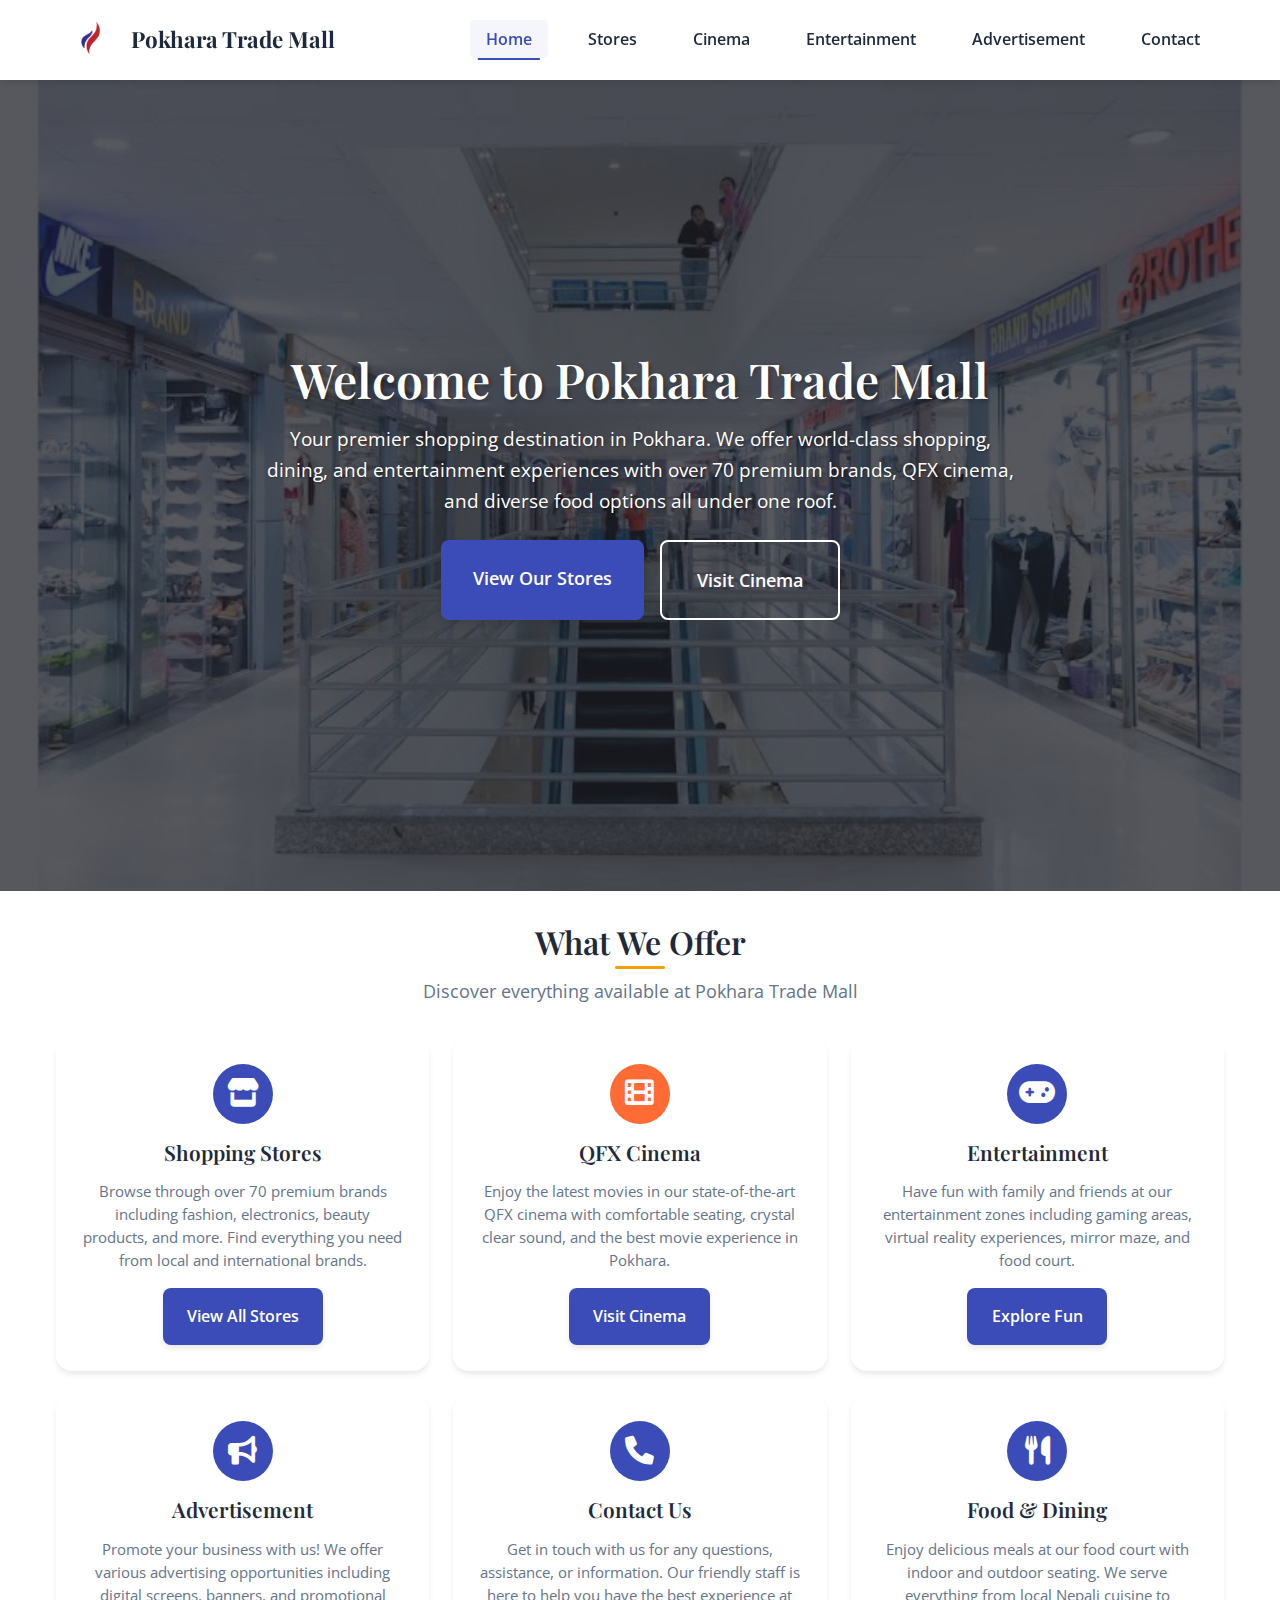
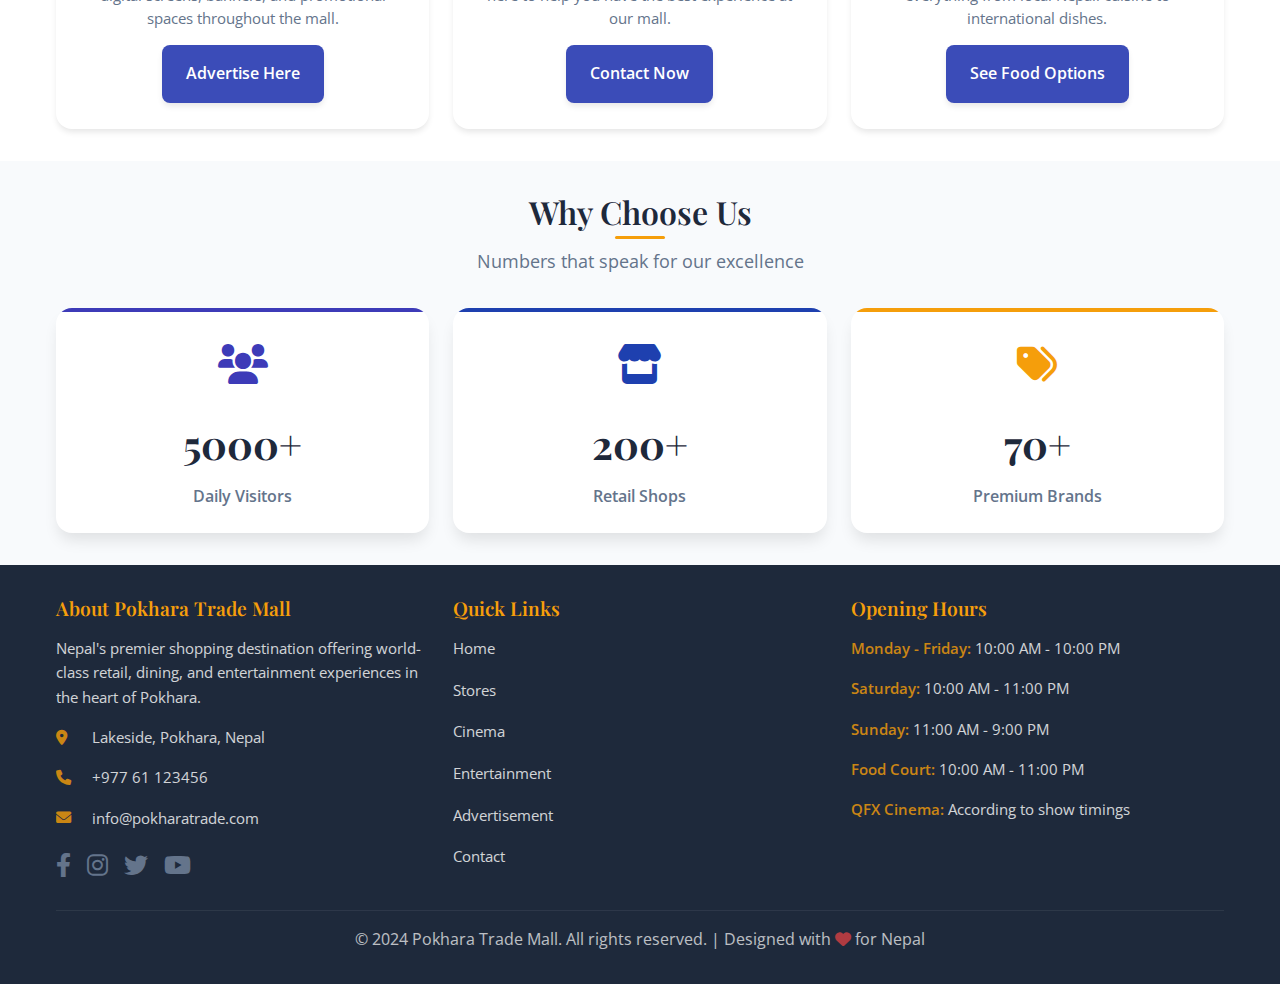
<file: index.html>
<!DOCTYPE html>
<html lang="en">
<head>
    <meta charset="UTF-8">
    <meta name="viewport" content="width=device-width, initial-scale=1.0">
    <title>Pokhara Trade Mall - Premier Shopping Destination</title>
    <link rel="stylesheet" href="styles.css">
    <link href="https://fonts.googleapis.com/css2?family=Playfair+Display:wght@400;600;700&family=Open+Sans:wght@300;400;600;700&display=swap" rel="stylesheet">
    <link rel="stylesheet" href="https://cdnjs.cloudflare.com/ajax/libs/font-awesome/6.0.0-beta3/css/all.min.css">
</head>
<body>

    <nav class="navbar" id="navbar">
        <div class="nav-container">
            <a href="index.html" class="nav-logo">
                <img src="logo.jpg" alt="Pokhara Trade Mall Logo" class="logo-img">
                <span class="company-name">Pokhara Trade Mall</span>
            </a>
            <ul class="nav-links" id="navLinks">
                <li><a href="index.html" class="nav-link active">Home</a></li>
                <li><a href="stores.html" class="nav-link ">Stores</a></li>
                <li><a href="cinema.html" class="nav-link ">Cinema</a></li>
                <li><a href="entertainment.html" class="nav-link">Entertainment</a></li>
                <li><a href="advertisement.html" class="nav-link ">Advertisement</a></li>
                <li><a href="contact.html" class="nav-link ">Contact</a></li>
            </ul>
            <input type="checkbox" id="hamburger-toggle" class="hamburger-toggle">
            <label for="hamburger-toggle" class="hamburger">
                <span></span>
                <span></span>
                <span></span>
            </label>
            <ul class="nav-links" id="navMinks">
                <li><a href="index.html" class="nav-link active">Home</a></li>
                <li><a href="stores.html" class="nav-link">Stores</a></li>
                <li><a href="cinema.html" class="nav-link">Cinema</a></li>
                <li><a href="entertainment.html" class="nav-link">Entertainment</a></li>
                <li><a href="advertisement.html" class="nav-link">Advertisement</a></li>
                <li><a href="contact.html" class="nav-link">Contact</a></li>
                
            </ul>
    </nav>

       
    <main>
        
        <section class="hero-section">
            <div class="hero-bg">
                <img src="layout.jpg" alt="Mall Overview" class="hero-image">
            </div>
            <div class="hero-overlay">
                <div class="hero-content animate-fade-in">
                    <h1 class="hero-title">Welcome to Pokhara Trade Mall</h1>
                    <p class="hero-description">
                        Your premier shopping destination in Pokhara. We offer world-class shopping, dining, 
                        and entertainment experiences with over 70 premium brands, QFX cinema, and diverse 
                        food options all under one roof.
                    </p>
                    <div class="hero-buttons">
                        <a href="stores.html"class="btn btn-primary large-btn">View Our Stores</a>
                        <a href="cinema.html" class="btn btn-secondary large-btn">Visit Cinema</a>
                    </div>
                </div>
            </div>
        </section>

        <section class="nav-info-section">
            <div class="container">
                <div class="section-header">
                    <h2>What We Offer</h2>
                    <p>Discover everything available at Pokhara Trade Mall</p>
                </div>
                
                <div class="nav-info-grid">
                    <div class="nav-info-card">
                        <div class="nav-info-icon">
                            <i class="fas fa-store"></i>
                        </div>
                        <h3>Shopping Stores</h3>
                        <p>Browse through over 70 premium brands including fashion, electronics, beauty products, and more. Find everything you need from local and international brands.</p>
                        <a href="stores.html" class="btn btn-primary">View All Stores</a>
                    </div>

                    <div class="nav-info-card">
                        <div class="nav-info-icon qfx-icon">
                            <i class="fas fa-film"></i>
                        </div>
                        <h3>QFX Cinema</h3>
                        <p>Enjoy the latest movies in our state-of-the-art QFX cinema with comfortable seating, crystal clear sound, and the best movie experience in Pokhara.</p>
                        <a href="cinema.html" class="btn btn-primary">Visit Cinema</a>
                    </div>

                    <div class="nav-info-card">
                        <div class="nav-info-icon">
                            <i class="fas fa-gamepad"></i>
                        </div>
                        <h3>Entertainment</h3>
                        <p>Have fun with family and friends at our entertainment zones including gaming areas, virtual reality experiences, mirror maze, and food court.</p>
                        <a href="entertainment.html" class="btn btn-primary">Explore Fun</a>
                    </div>

                    <div class="nav-info-card">
                        <div class="nav-info-icon">
                            <i class="fas fa-bullhorn"></i>
                        </div>
                        <h3>Advertisement</h3>
                        <p>Promote your business with us! We offer various advertising opportunities including digital screens, banners, and promotional spaces throughout the mall.</p>
                        <a href="advertisement.html" class="btn btn-primary">Advertise Here</a>
                    </div>

                    <div class="nav-info-card">
                        <div class="nav-info-icon">
                            <i class="fas fa-phone"></i>
                        </div>
                        <h3>Contact Us</h3>
                        <p>Get in touch with us for any questions, assistance, or information. Our friendly staff is here to help you have the best experience at our mall.</p>
                        <a href="contact.html" class="btn btn-primary">Contact Now</a>
                    </div>

                    <div class="nav-info-card">
                        <div class="nav-info-icon">
                            <i class="fas fa-utensils"></i>
                        </div>
                        <h3>Food & Dining</h3>
                        <p>Enjoy delicious meals at our food court with indoor and outdoor seating. We serve everything from local Nepali cuisine to international dishes.</p>
                        <a href="entertainment.html" class="btn btn-primary">See Food Options</a>
                    </div>
                </div>
            </div>
        </section>

        <section class="stats-section">
            <div class="container">
                <div class="section-header">
                    <h2>Why Choose Us</h2>
                    <p>Numbers that speak for our excellence</p>
                </div>

                <div class="stats-container">
                    <div class="stat-box blue">
                        <div class="stat-icon"><i class="fas fa-users"></i></div>
                        <div class="stat-number">5000+</div>
                        <div class="stat-label">Daily Visitors</div>
                    </div>
                    <div class="stat-box darkblue">
                        <div class="stat-icon"><i class="fas fa-store"></i></div>
                        <div class="stat-number">200+</div>
                        <div class="stat-label">Retail Shops</div>
                    </div>
                    <div class="stat-box orange">
                        <div class="stat-icon"><i class="fas fa-tags"></i></div>
                        <div class="stat-number">70+</div>
                        <div class="stat-label">Premium Brands</div>
                    </div>
                </div>
            </div>
        </section>
    </main>

    <!-- Footer -->
    <footer class="footer">
        <div class="container">
            <div class="footer-content">
                <div class="footer-section about">
                    <h4>About Pokhara Trade Mall</h4>
                    <p>Nepal's premier shopping destination offering world-class retail, dining, and entertainment experiences in the heart of Pokhara.</p>
                    <div class="contact-info">
                        <p><i class="fas fa-map-marker-alt"></i> Lakeside, Pokhara, Nepal</p>
                        <p><i class="fas fa-phone"></i> +977 61 123456</p>
                        <p><i class="fas fa-envelope"></i> info@pokharatrade.com</p>
                    </div>
                    <div class="social-icons">
                        <a href="#"><i class="fab fa-facebook-f"></i></a>
                        <a href="#"><i class="fab fa-instagram"></i></a>
                        <a href="#"><i class="fab fa-twitter"></i></a>
                        <a href="#"><i class="fab fa-youtube"></i></a>
                    </div>
                </div>
                
                <div class="footer-section links">
                    <h4>Quick Links</h4>
                    <ul>
                        <li><a href="index.html">Home</a></li>
                        <li><a href="stores.html">Stores</a></li>
                        <li><a href="cinema.html">Cinema</a></li>
                        <li><a href="entertainment.html">Entertainment</a></li>
                        <li><a href="advertisement.html">Advertisement</a></li>
                        <li><a href="contact.html">Contact</a></li>
                    </ul>
                </div>
                
                <div class="footer-section hours">
                    <h4>Opening Hours</h4>
                    <ul class="hours-list">
                        <li><span>Monday - Friday:</span> 10:00 AM - 10:00 PM</li>
                        <li><span>Saturday:</span> 10:00 AM - 11:00 PM</li>
                        <li><span>Sunday:</span> 11:00 AM - 9:00 PM</li>
                        <li><span>Food Court:</span> 10:00 AM - 11:00 PM</li>
                        <li><span>QFX Cinema:</span> According to show timings</li>
                    </ul>
                </div>
            </div>
            
            <div class="footer-bottom">
                <p>&copy; 2024 Pokhara Trade Mall. All rights reserved. | Designed with <i class="fas fa-heart"></i> for Nepal</p>
            </div>
        </div>
    </footer>
</body>
</html>
</file>
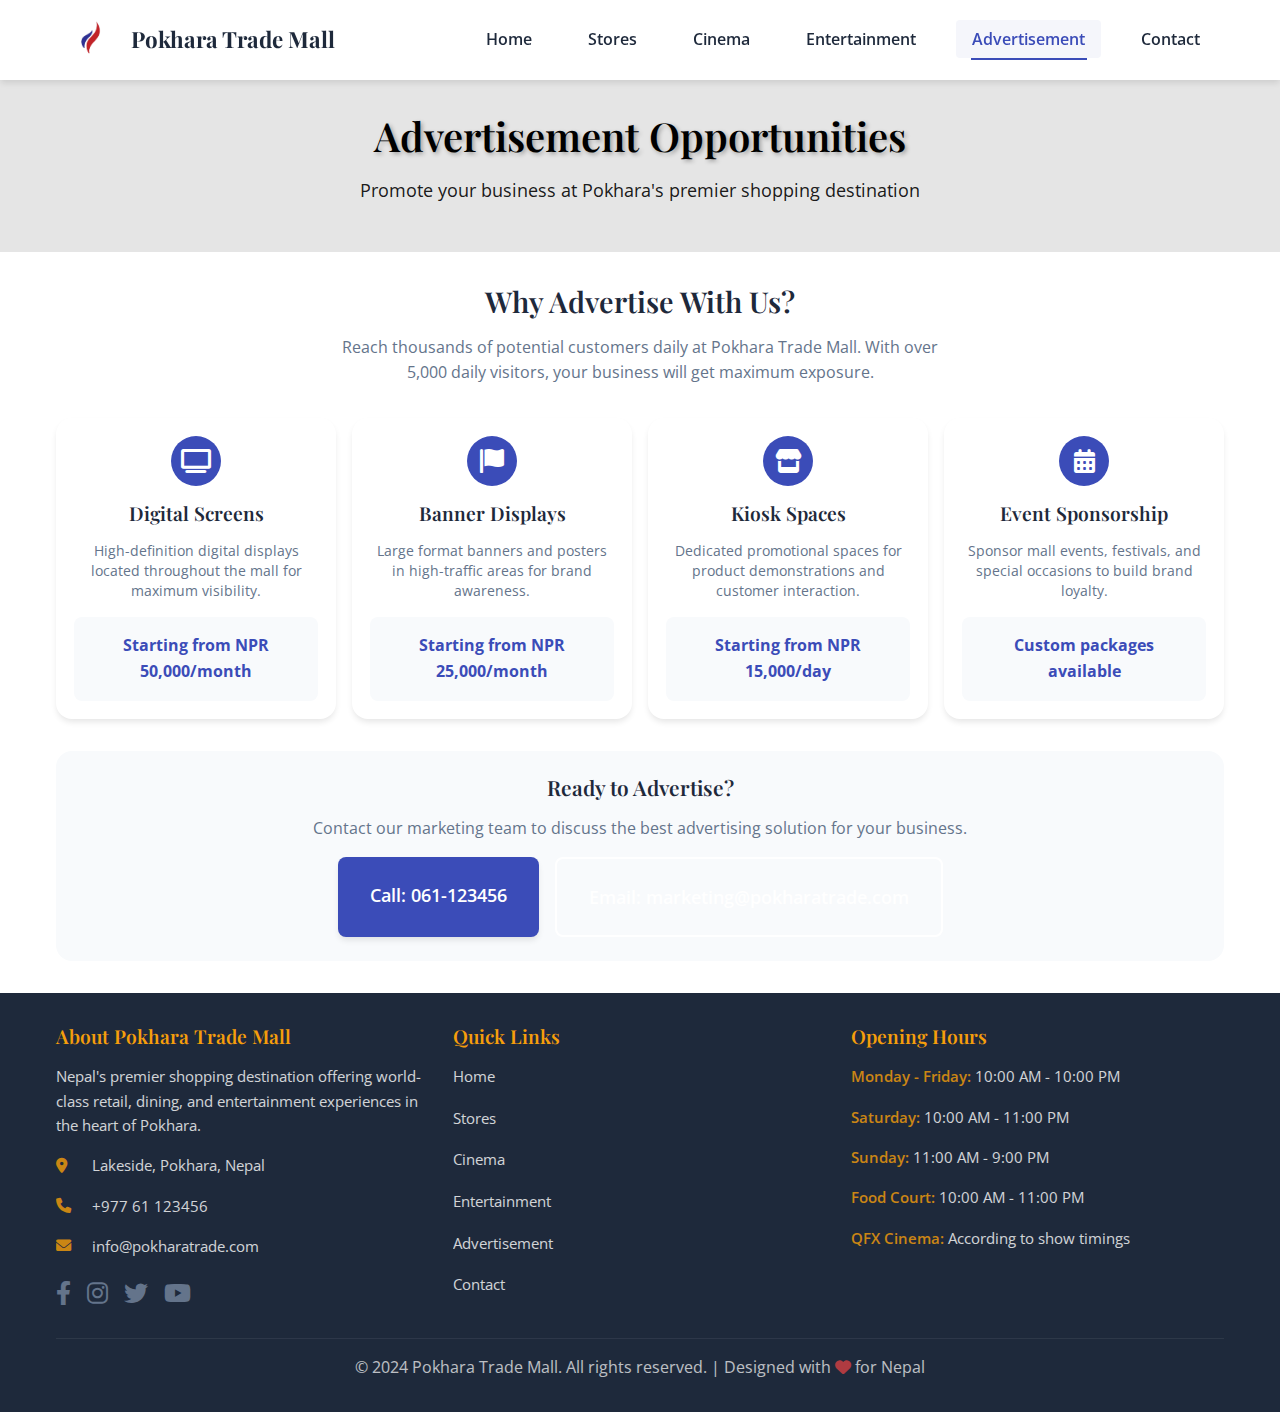
<file: advertisement.html>
<!DOCTYPE html>
<html lang="en">
<head>
    <meta charset="UTF-8">
    <meta name="viewport" content="width=device-width, initial-scale=1.0">
    <title>Advertisement - Pokhara Trade Mall</title>
    <link rel="stylesheet" href="styles.css">
    <link href="https://fonts.googleapis.com/css2?family=Playfair+Display:wght@400;600;700&family=Open+Sans:wght@300;400;600;700&display=swap" rel="stylesheet">
    <link rel="stylesheet" href="https://cdnjs.cloudflare.com/ajax/libs/font-awesome/6.0.0-beta3/css/all.min.css">
</head>
<body>
    <nav class="navbar" id="navbar">
        <div class="nav-container">
            <a href="index.html" class="nav-logo">
                <img src="logo.jpg" alt="Pokhara Trade Mall Logo" class="logo-img">
                <span class="company-name">Pokhara Trade Mall</span>
            </a>
            <ul class="nav-links" id="navLinks">
                <li><a href="index.html" class="nav-link ">Home</a></li>
                <li><a href="stores.html" class="nav-link ">Stores</a></li>
                <li><a href="cinema.html" class="nav-link">Cinema</a></li>
                <li><a href="entertainment.html" class="nav-link">Entertainment</a></li>
                <li><a href="advertisement.html" class="nav-link active">Advertisement</a></li>
                <li><a href="contact.html" class="nav-link">Contact</a></li>
            </ul>
            <input type="checkbox" id="hamburger-toggle" class="hamburger-toggle">
            <label for="hamburger-toggle" class="hamburger">
                <span></span>
                <span></span>
                <span></span>
            </label>
            <ul class="nav-links" id="navMinks">
                <li><a href="index.html" class="nav-link">Home</a></li>
                <li><a href="stores.html" class="nav-link ">Stores</a></li>
                <li><a href="cinema.html" class="nav-link ">Cinema</a></li>
                <li><a href="entertainment.html" class="nav-link">Entertainment</a></li>
                <li><a href="advertisement.html" class="nav-link active">Advertisement</a></li>
                <li><a href="contact.html" class="nav-link">Contact</a></li>
                
            </ul>
    </nav>

    <!-- Main Content -->
    <main>
        <div class="page-header">
            <div class="container">
                <h1>Advertisement Opportunities</h1>
                <p>Promote your business at Pokhara's premier shopping destination</p>
            </div>
        </div>

        <section class="advertisement-section">
            <div class="container">
                <div class="ad-intro">
                    <h2>Why Advertise With Us?</h2>
                    <p>Reach thousands of potential customers daily at Pokhara Trade Mall. With over 5,000 daily visitors, your business will get maximum exposure.</p>
                </div>

                <div class="ad-options-grid">
                    <div class="ad-option">
                        <div class="ad-icon">
                            <i class="fas fa-tv"></i>
                        </div>
                        <h3>Digital Screens</h3>
                        <p>High-definition digital displays located throughout the mall for maximum visibility.</p>
                        <div class="ad-price">Starting from NPR 50,000/month</div>
                    </div>

                    <div class="ad-option">
                        <div class="ad-icon">
                            <i class="fas fa-flag"></i>
                        </div>
                        <h3>Banner Displays</h3>
                        <p>Large format banners and posters in high-traffic areas for brand awareness.</p>
                        <div class="ad-price">Starting from NPR 25,000/month</div>
                    </div>

                    <div class="ad-option">
                        <div class="ad-icon">
                            <i class="fas fa-store"></i>
                        </div>
                        <h3>Kiosk Spaces</h3>
                        <p>Dedicated promotional spaces for product demonstrations and customer interaction.</p>
                        <div class="ad-price">Starting from NPR 15,000/day</div>
                    </div>

                    <div class="ad-option">
                        <div class="ad-icon">
                            <i class="fas fa-calendar-alt"></i>
                        </div>
                        <h3>Event Sponsorship</h3>
                        <p>Sponsor mall events, festivals, and special occasions to build brand loyalty.</p>
                        <div class="ad-price">Custom packages available</div>
                    </div>
                </div>

                <div class="ad-contact">
                    <h3>Ready to Advertise?</h3>
                    <p>Contact our marketing team to discuss the best advertising solution for your business.</p>
                    <div class="ad-contact-buttons">
                        <a href="tel:+97761123456" class="btn btn-primary large-btn">
                            Call: 061-123456
                        </a>
                        <a href="mailto:marketing@pokharatrade.com" class="btn btn-secondary large-btn">
                            Email: marketing@pokharatrade.com
                        </a>
                    </div>
                </div>
            </div>
        </section>
    </main>

    <!-- Footer -->
    <footer class="footer">
        <div class="container">
            <div class="footer-content">
                <div class="footer-section about">
                    <h4>About Pokhara Trade Mall</h4>
                    <p>Nepal's premier shopping destination offering world-class retail, dining, and entertainment experiences in the heart of Pokhara.</p>
                    <div class="contact-info">
                        <p><i class="fas fa-map-marker-alt"></i> Lakeside, Pokhara, Nepal</p>
                        <p><i class="fas fa-phone"></i> +977 61 123456</p>
                        <p><i class="fas fa-envelope"></i> info@pokharatrade.com</p>
                    </div>
                    <div class="social-icons">
                        <a href="#"><i class="fab fa-facebook-f"></i></a>
                        <a href="#"><i class="fab fa-instagram"></i></a>
                        <a href="#"><i class="fab fa-twitter"></i></a>
                        <a href="#"><i class="fab fa-youtube"></i></a>
                    </div>
                </div>
                
                <div class="footer-section links">
                    <h4>Quick Links</h4>
                    <ul>
                        <li><a href="index.html">Home</a></li>
                        <li><a href="stores.html">Stores</a></li>
                        <li><a href="cinema.html">Cinema</a></li>
                        <li><a href="entertainment.html">Entertainment</a></li>
                        <li><a href="advertisement.html">Advertisement</a></li>
                        <li><a href="contact.html">Contact</a></li>
                    </ul>
                </div>
                
                <div class="footer-section hours">
                    <h4>Opening Hours</h4>
                    <ul class="hours-list">
                        <li><span>Monday - Friday:</span> 10:00 AM - 10:00 PM</li>
                        <li><span>Saturday:</span> 10:00 AM - 11:00 PM</li>
                        <li><span>Sunday:</span> 11:00 AM - 9:00 PM</li>
                        <li><span>Food Court:</span> 10:00 AM - 11:00 PM</li>
                        <li><span>QFX Cinema:</span> According to show timings</li>
                    </ul>
                </div>
            </div>
            
            <div class="footer-bottom">
                <p>&copy; 2024 Pokhara Trade Mall. All rights reserved. | Designed with <i class="fas fa-heart"></i> for Nepal</p>
            </div>
        </div>
    </footer>
</body>
</html>
</file>
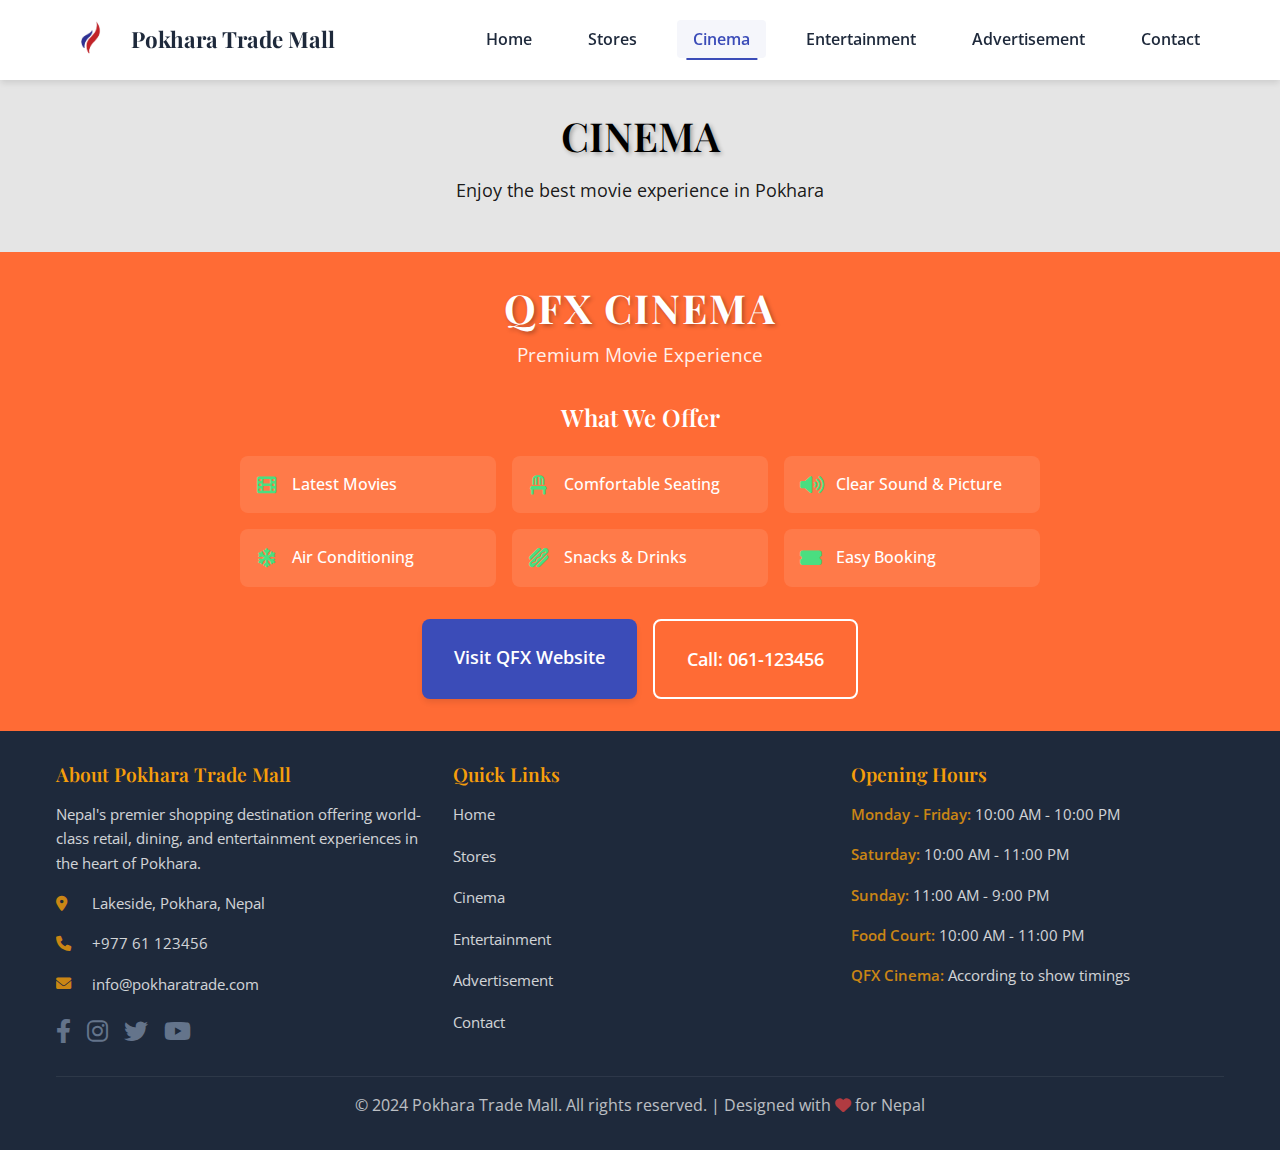
<file: cinema.html>
<!DOCTYPE html>
<html lang="en">
<head>
    <meta charset="UTF-8">
    <meta name="viewport" content="width=device-width, initial-scale=1.0">
    <title>QFX Cinema - Pokhara Trade Mall</title>
    <link rel="stylesheet" href="styles.css">
    <link href="https://fonts.googleapis.com/css2?family=Playfair+Display:wght@400;600;700&family=Open+Sans:wght@300;400;600;700&display=swap" rel="stylesheet">
    <link rel="stylesheet" href="https://cdnjs.cloudflare.com/ajax/libs/font-awesome/6.0.0-beta3/css/all.min.css">
</head>
<body>
    <nav class="navbar" id="navbar">
        <div class="nav-container">
            <a href="index.html" class="nav-logo">
                <img src="logo.jpg" alt="Pokhara Trade Mall Logo" class="logo-img">
                <span class="company-name">Pokhara Trade Mall</span>
            </a>
            <ul class="nav-links" id="navLinks">
                <li><a href="index.html" class="nav-link ">Home</a></li>
                <li><a href="stores.html" class="nav-link ">Stores</a></li>
                <li><a href="cinema.html" class="nav-link active">Cinema</a></li>
                <li><a href="entertainment.html" class="nav-link">Entertainment</a></li>
                <li><a href="advertisement.html" class="nav-link">Advertisement</a></li>
                <li><a href="contact.html" class="nav-link">Contact</a></li>
            </ul>
            <input type="checkbox" id="hamburger-toggle" class="hamburger-toggle">
            <label for="hamburger-toggle" class="hamburger">
                <span></span>
                <span></span>
                <span></span>
            </label>
            <ul class="nav-links" id="navMinks">
                <li><a href="index.html" class="nav-link">Home</a></li>
                <li><a href="stores.html" class="nav-link ">Stores</a></li>
                <li><a href="cinema.html" class="nav-link active">Cinema</a></li>
                <li><a href="entertainment.html" class="nav-link">Entertainment</a></li>
                <li><a href="advertisement.html" class="nav-link">Advertisement</a></li>
                <li><a href="contact.html" class="nav-link">Contact</a></li>
                
            </ul>
    </nav>

    <!-- Main Content -->
    <main>
        <div class="page-header">
            <div class="container">
                <h1>CINEMA</h1>
                <p>Enjoy the best movie experience in Pokhara</p>
            </div>
        </div>

 
        <section class="qfx-section">
            <div class="container">
                <div class="qfx-content">
                    <div class="qfx-logo">
                        <h2 class="qfx-title">QFX CINEMA</h2>
                        <p class="qfx-subtitle">Premium Movie Experience</p>
                    </div>
                    
                    <div class="qfx-compact-info">
                        <div class="qfx-features">
                            <h3>What We Offer</h3>
                            <div class="features-grid">
                                <div class="feature-item">
                                    <i class="fas fa-film"></i>
                                    <span>Latest Movies</span>
                                </div>
                                <div class="feature-item">
                                    <i class="fas fa-chair"></i>
                                    <span>Comfortable Seating</span>
                                </div>
                                <div class="feature-item">
                                    <i class="fas fa-volume-up"></i>
                                    <span>Clear Sound & Picture</span>
                                </div>
                                <div class="feature-item">
                                    <i class="fas fa-snowflake"></i>
                                    <span>Air Conditioning</span>
                                </div>
                                <div class="feature-item">
                                    <i class="fas fa-hotdog	"></i>
                                    <span>Snacks & Drinks</span>
                                </div>
                                <div class="feature-item">
                                    <i class="fas fa-ticket-alt"></i>
                                    <span>Easy Booking</span>
                                </div>
                            </div>
                        </div>
                    </div>

                    <div class="qfx-buttons">
                        <a href="https://www.qfxcinemas.com/" target="_blank" rel="noopener noreferrer" class="btn btn-primary large-btn">
                            Visit QFX Website
                        </a>
                        <a href="tel:+97761123456" class="btn btn-secondary large-btn">
                            Call: 061-123456
                        </a>
                    </div>
                </div>
            </div>
        </section>
    </main>

    <!-- Footer -->
    <footer class="footer">
        <div class="container">
            <div class="footer-content">
                <div class="footer-section about">
                    <h4>About Pokhara Trade Mall</h4>
                    <p>Nepal's premier shopping destination offering world-class retail, dining, and entertainment experiences in the heart of Pokhara.</p>
                    <div class="contact-info">
                        <p><i class="fas fa-map-marker-alt"></i> Lakeside, Pokhara, Nepal</p>
                        <p><i class="fas fa-phone"></i> +977 61 123456</p>
                        <p><i class="fas fa-envelope"></i> info@pokharatrade.com</p>
                    </div>
                    <div class="social-icons">
                        <a href="#"><i class="fab fa-facebook-f"></i></a>
                        <a href="#"><i class="fab fa-instagram"></i></a>
                        <a href="#"><i class="fab fa-twitter"></i></a>
                        <a href="#"><i class="fab fa-youtube"></i></a>
                    </div>
                </div>
                
                <div class="footer-section links">
                    <h4>Quick Links</h4>
                    <ul>
                        <li><a href="index.html">Home</a></li>
                        <li><a href="stores.html">Stores</a></li>
                        <li><a href="cinema.html">Cinema</a></li>
                        <li><a href="entertainment.html">Entertainment</a></li>
                        <li><a href="advertisement.html">Advertisement</a></li>
                        <li><a href="contact.html">Contact</a></li>
                    </ul>
                </div>
                
                <div class="footer-section hours">
                    <h4>Opening Hours</h4>
                    <ul class="hours-list">
                        <li><span>Monday - Friday:</span> 10:00 AM - 10:00 PM</li>
                        <li><span>Saturday:</span> 10:00 AM - 11:00 PM</li>
                        <li><span>Sunday:</span> 11:00 AM - 9:00 PM</li>
                        <li><span>Food Court:</span> 10:00 AM - 11:00 PM</li>
                        <li><span>QFX Cinema:</span> According to show timings</li>
                    </ul>
                </div>
            </div>
            
            <div class="footer-bottom">
                <p>&copy; 2024 Pokhara Trade Mall. All rights reserved. | Designed with <i class="fas fa-heart"></i> for Nepal</p>
            </div>
        </div>
    </footer>
</body>
</html>
</file>
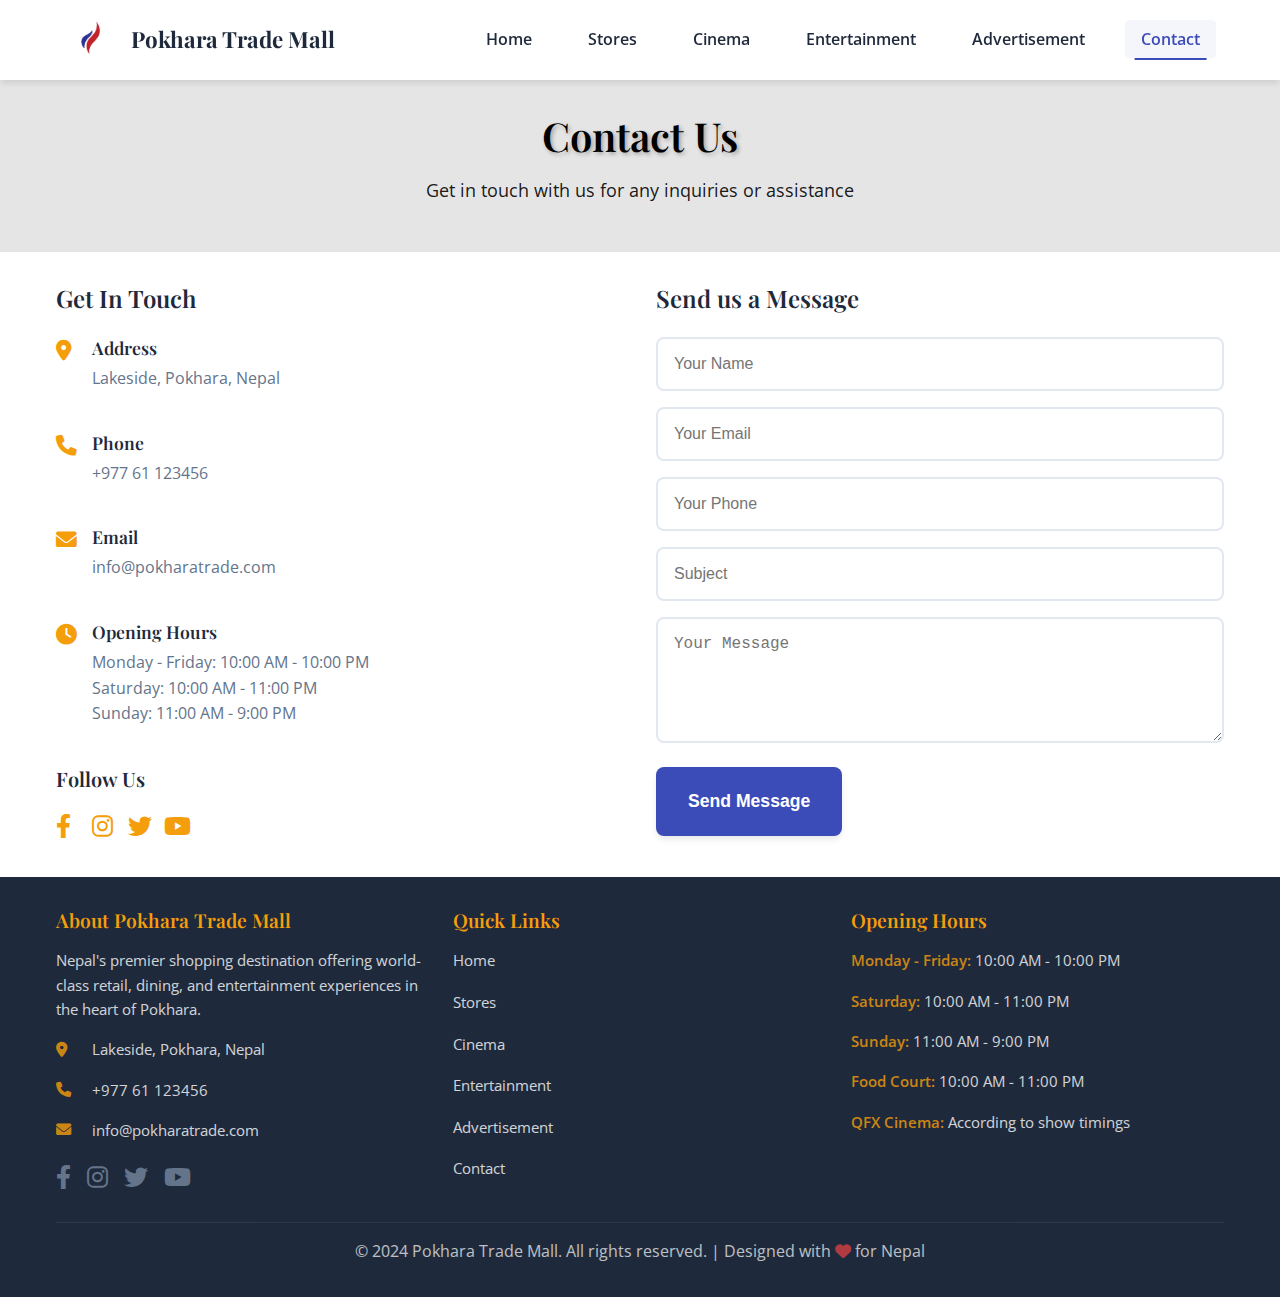
<file: contact.html>
<!DOCTYPE html>
<html lang="en">
<head>
    <meta charset="UTF-8">
    <meta name="viewport" content="width=device-width, initial-scale=1.0">
    <title>Contact Us - Pokhara Trade Mall</title>
    <link rel="stylesheet" href="styles.css">
    <link href="https://fonts.googleapis.com/css2?family=Playfair+Display:wght@400;600;700&family=Open+Sans:wght@300;400;600;700&display=swap" rel="stylesheet">
    <link rel="stylesheet" href="https://cdnjs.cloudflare.com/ajax/libs/font-awesome/6.0.0-beta3/css/all.min.css">
</head>
<body>
    <nav class="navbar" id="navbar">
        <div class="nav-container">
            <a href="index.html" class="nav-logo">
                <img src="logo.jpg" alt="Pokhara Trade Mall Logo" class="logo-img">
                <span class="company-name">Pokhara Trade Mall</span>
            </a>
            <ul class="nav-links" id="navLinks">
                <li><a href="index.html" class="nav-link ">Home</a></li>
                <li><a href="stores.html" class="nav-link ">Stores</a></li>
                <li><a href="cinema.html" class="nav-link">Cinema</a></li>
                <li><a href="entertainment.html" class="nav-link">Entertainment</a></li>
                <li><a href="advertisement.html" class="nav-link">Advertisement</a></li>
                <li><a href="contact.html" class="nav-link active">Contact</a></li>
            </ul>
            <input type="checkbox" id="hamburger-toggle" class="hamburger-toggle">
            <label for="hamburger-toggle" class="hamburger">
                <span></span>
                <span></span>
                <span></span>
            </label>
            <ul class="nav-links" id="navMinks">
                <li><a href="index.html" class="nav-link">Home</a></li>
                <li><a href="stores.html" class="nav-link ">Stores</a></li>
                <li><a href="cinema.html" class="nav-link ">Cinema</a></li>
                <li><a href="entertainment.html" class="nav-link">Entertainment</a></li>
                <li><a href="advertisement.html" class="nav-link">Advertisement</a></li>
                <li><a href="contact.html" class="nav-link active">Contact</a></li>
                
            </ul>
    </nav>

    <!-- Main Content -->
    <main>
        <div class="page-header">
            <div class="container">
                <h1>Contact Us</h1>
                <p>Get in touch with us for any inquiries or assistance</p>
            </div>
        </div>

        <section class="contact-section">
            <div class="container">
                <div class="contact-content">
                    <div class="contact-info">
                        <h3>Get In Touch</h3>
                        <div class="info-item">
                            <i class="fas fa-map-marker-alt"></i>
                            <div>
                                <h4>Address</h4>
                                <p>Lakeside, Pokhara, Nepal</p>
                            </div>
                        </div>
                        <div class="info-item">
                            <i class="fas fa-phone"></i>
                            <div>
                                <h4>Phone</h4>
                                <p>+977 61 123456</p>
                            </div>
                        </div>
                        <div class="info-item">
                            <i class="fas fa-envelope"></i>
                            <div>
                                <h4>Email</h4>
                                <p>info@pokharatrade.com</p>
                            </div>
                        </div>
                        <div class="info-item">
                            <i class="fas fa-clock"></i>
                            <div>
                                <h4>Opening Hours</h4>
                                <p>Monday - Friday: 10:00 AM - 10:00 PM<br>
                                   Saturday: 10:00 AM - 11:00 PM<br>
                                   Sunday: 11:00 AM - 9:00 PM</p>
                            </div>
                        </div>
                        <div class="social-links">
                            <h4>Follow Us</h4>
                            <div class="social-icons">
                                <a href="#"><i class="fab fa-facebook-f"></i></a>
                                <a href="#"><i class="fab fa-instagram"></i></a>
                                <a href="#"><i class="fab fa-twitter"></i></a>
                                <a href="#"><i class="fab fa-youtube"></i></a>
                            </div>
                        </div>
                    </div>

                    <div class="contact-form">
                        <h3>Send us a Message</h3>
                        <form action="#" method="POST" onsubmit="return handleFormSubmit(event)">
                            <div class="form-group">
                                <input type="text" name="name" placeholder="Your Name" required>
                            </div>
                            <div class="form-group">
                                <input type="email" name="email" placeholder="Your Email" required>
                            </div>
                            <div class="form-group">
                                <input type="tel" name="phone" placeholder="Your Phone">
                            </div>
                            <div class="form-group">
                                <input type="text" name="subject" placeholder="Subject" required>
                            </div>
                            <div class="form-group">
                                <textarea name="message" placeholder="Your Message" rows="5" required></textarea>
                            </div>
                            <button type="submit" class="btn btn-primary large-btn">Send Message</button>
                        </form>
                    </div>
                </div>
            </div>
        </section>
    </main>

    <!-- Footer -->
    <footer class="footer">
        <div class="container">
            <div class="footer-content">
                <div class="footer-section about">
                    <h4>About Pokhara Trade Mall</h4>
                    <p>Nepal's premier shopping destination offering world-class retail, dining, and entertainment experiences in the heart of Pokhara.</p>
                    <div class="contact-info">
                        <p><i class="fas fa-map-marker-alt"></i> Lakeside, Pokhara, Nepal</p>
                        <p><i class="fas fa-phone"></i> +977 61 123456</p>
                        <p><i class="fas fa-envelope"></i> info@pokharatrade.com</p>
                    </div>
                    <div class="social-icons">
                        <a href="#"><i class="fab fa-facebook-f"></i></a>
                        <a href="#"><i class="fab fa-instagram"></i></a>
                        <a href="#"><i class="fab fa-twitter"></i></a>
                        <a href="#"><i class="fab fa-youtube"></i></a>
                    </div>
                </div>
                
                <div class="footer-section links">
                    <h4>Quick Links</h4>
                    <ul>
                        <li><a href="index.html">Home</a></li>
                        <li><a href="stores.html">Stores</a></li>
                        <li><a href="cinema.html">Cinema</a></li>
                        <li><a href="entertainment.html">Entertainment</a></li>
                        <li><a href="advertisement.html">Advertisement</a></li>
                        <li><a href="contact.html">Contact</a></li>
                    </ul>
                </div>
                
                <div class="footer-section hours">
                    <h4>Opening Hours</h4>
                    <ul class="hours-list">
                        <li><span>Monday - Friday:</span> 10:00 AM - 10:00 PM</li>
                        <li><span>Saturday:</span> 10:00 AM - 11:00 PM</li>
                        <li><span>Sunday:</span> 11:00 AM - 9:00 PM</li>
                        <li><span>Food Court:</span> 10:00 AM - 11:00 PM</li>
                        <li><span>QFX Cinema:</span> According to show timings</li>
                    </ul>
                </div>
            </div>
            
            <div class="footer-bottom">
                <p>&copy; 2024 Pokhara Trade Mall. All rights reserved. | Designed with <i class="fas fa-heart"></i> for Nepal</p>
            </div>
        </div>
    </footer>

    <script>
        function handleFormSubmit(event) {
            event.preventDefault();
            const formData = new FormData(event.target);
            const name = formData.get('name');
            alert(`Thank you ${name}! Your message has been sent successfully. We'll get back to you soon.`);
            event.target.reset();
            return false;
        }
    </script>
</body>
</html>
</file>
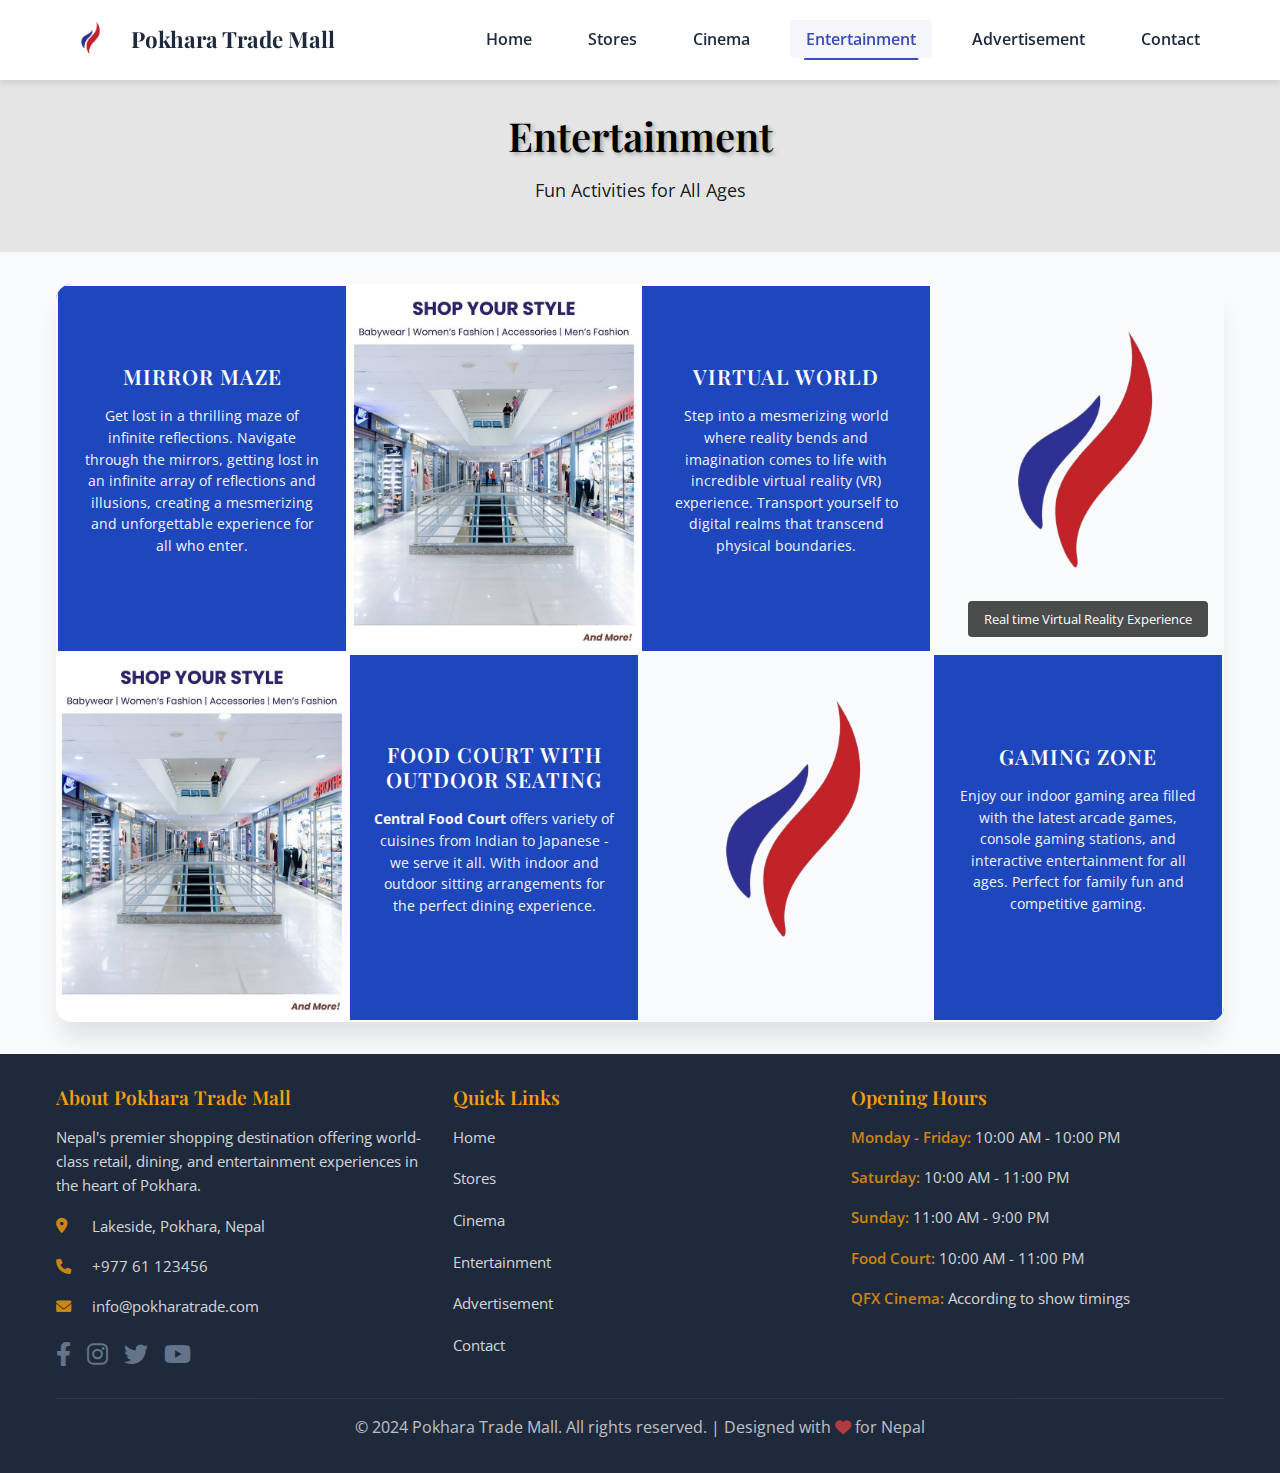
<file: entertainment.html>
<!DOCTYPE html>
<html lang="en">
<head>
    <meta charset="UTF-8">
    <meta name="viewport" content="width=device-width, initial-scale=1.0">
    <title>Entertainment - Pokhara Trade Mall</title>
    <link rel="stylesheet" href="styles.css">
    <link href="https://fonts.googleapis.com/css2?family=Playfair+Display:wght@400;600;700&family=Open+Sans:wght@300;400;600;700&display=swap" rel="stylesheet">
    <link rel="stylesheet" href="https://cdnjs.cloudflare.com/ajax/libs/font-awesome/6.0.0-beta3/css/all.min.css">
</head>
<body>
    <!-- Navigation -->
    <nav class="navbar" id="navbar">
        <div class="nav-container">
            <a href="index.html" class="nav-logo">
                <img src="logo.jpg" alt="Pokhara Trade Mall Logo" class="logo-img">
                <span class="company-name">Pokhara Trade Mall</span>
            </a>
            <ul class="nav-links" id="navLinks">
                <li><a href="index.html" class="nav-link ">Home</a></li>
                <li><a href="stores.html" class="nav-link ">Stores</a></li>
                <li><a href="cinema.html" class="nav-link">Cinema</a></li>
                <li><a href="entertainment.html" class="nav-link active">Entertainment</a></li>
                <li><a href="advertisement.html" class="nav-link">Advertisement</a></li>
                <li><a href="contact.html" class="nav-link">Contact</a></li>
            </ul>
            <input type="checkbox" id="hamburger-toggle" class="hamburger-toggle">
            <label for="hamburger-toggle" class="hamburger">
                <span></span>
                <span></span>
                <span></span>
            </label>
            <ul class="nav-links" id="navMinks">
                <li><a href="index.html" class="nav-link">Home</a></li>
                <li><a href="stores.html" class="nav-link ">Stores</a></li>
                <li><a href="cinema.html" class="nav-link ">Cinema</a></li>
                <li><a href="entertainment.html" class="nav-link active">Entertainment</a></li>
                <li><a href="advertisement.html" class="nav-link">Advertisement</a></li>
                <li><a href="contact.html" class="nav-link">Contact</a></li>
                
            </ul>
    </nav>

    <!-- Main Content -->
    <main>
        <div class="page-header">
            <div class="container">
                <h1>Entertainment</h1>
                <p>Fun Activities for All Ages</p>
            </div>
        </div>

        <section class="entertainment-section">
            <div class="container">
                <div class="entertainment-grid">
                    <!-- Mirror Maze -->
                    <div class="entertainment-item content-box">
                        <h3>MIRROR MAZE</h3>
                        <p>Get lost in a thrilling maze of infinite reflections. Navigate through the mirrors, getting lost in an infinite array of reflections and illusions, creating a mesmerizing and unforgettable experience for all who enter.</p>
                    </div>
                    
                    <div class="entertainment-item image-box">
                        <img src="layout.jpg" alt="Mirror Maze Experience">
                    </div>
                    
                    <!-- Virtual World -->
                    <div class="entertainment-item content-box">
                        <h3>VIRTUAL WORLD</h3>
                        <p>Step into a mesmerizing world where reality bends and imagination comes to life with incredible virtual reality (VR) experience. Transport yourself to digital realms that transcend physical boundaries.</p>
                    </div>
                    
                    <div class="entertainment-item image-box">
                        <img src="logo.jpg" alt="Virtual Reality Experience">
                        <div class="image-caption">Real time Virtual Reality Experience</div>
                    </div>
                    
                    <!-- Food Court -->
                    <div class="entertainment-item image-box">
                        <img src="layout.jpg" alt="Food Court Dining">
                    </div>
                    
                    <div class="entertainment-item content-box">
                        <h3>FOOD COURT WITH OUTDOOR SEATING</h3>
                        <p><strong>Central Food Court</strong> offers variety of cuisines from Indian to Japanese - we serve it all. With indoor and outdoor sitting arrangements for the perfect dining experience.</p>
                    </div>
                    
                    <!-- Gaming Zone -->
                    <div class="entertainment-item image-box">
                        <img src="logo.jpg" alt="Gaming Zone">
                    </div>
                    
                    <div class="entertainment-item content-box">
                        <h3>GAMING ZONE</h3>
                        <p>Enjoy our indoor gaming area filled with the latest arcade games, console gaming stations, and interactive entertainment for all ages. Perfect for family fun and competitive gaming.</p>
                    </div>
                </div>
            </div>
        </section>
    </main>

    <!-- Footer -->
    <footer class="footer">
        <div class="container">
            <div class="footer-content">
                <div class="footer-section about">
                    <h4>About Pokhara Trade Mall</h4>
                    <p>Nepal's premier shopping destination offering world-class retail, dining, and entertainment experiences in the heart of Pokhara.</p>
                    <div class="contact-info">
                        <p><i class="fas fa-map-marker-alt"></i> Lakeside, Pokhara, Nepal</p>
                        <p><i class="fas fa-phone"></i> +977 61 123456</p>
                        <p><i class="fas fa-envelope"></i> info@pokharatrade.com</p>
                    </div>
                    <div class="social-icons">
                        <a href="#"><i class="fab fa-facebook-f"></i></a>
                        <a href="#"><i class="fab fa-instagram"></i></a>
                        <a href="#"><i class="fab fa-twitter"></i></a>
                        <a href="#"><i class="fab fa-youtube"></i></a>
                    </div>
                </div>
                
                <div class="footer-section links">
                    <h4>Quick Links</h4>
                    <ul>
                        <li><a href="index.html">Home</a></li>
                        <li><a href="stores.html">Stores</a></li>
                        <li><a href="cinema.html">Cinema</a></li>
                        <li><a href="entertainment.html">Entertainment</a></li>
                        <li><a href="advertisement.html">Advertisement</a></li>
                        <li><a href="contact.html">Contact</a></li>
                    </ul>
                </div>
                
                <div class="footer-section hours">
                    <h4>Opening Hours</h4>
                    <ul class="hours-list">
                        <li><span>Monday - Friday:</span> 10:00 AM - 10:00 PM</li>
                        <li><span>Saturday:</span> 10:00 AM - 11:00 PM</li>
                        <li><span>Sunday:</span> 11:00 AM - 9:00 PM</li>
                        <li><span>Food Court:</span> 10:00 AM - 11:00 PM</li>
                        <li><span>QFX Cinema:</span> According to show timings</li>
                    </ul>
                </div>
            </div>
            
            <div class="footer-bottom">
                <p>&copy; 2024 Pokhara Trade Mall. All rights reserved. | Designed with <i class="fas fa-heart"></i> for Nepal</p>
            </div>
        </div>
    </footer>
</body>
</html>
</file>
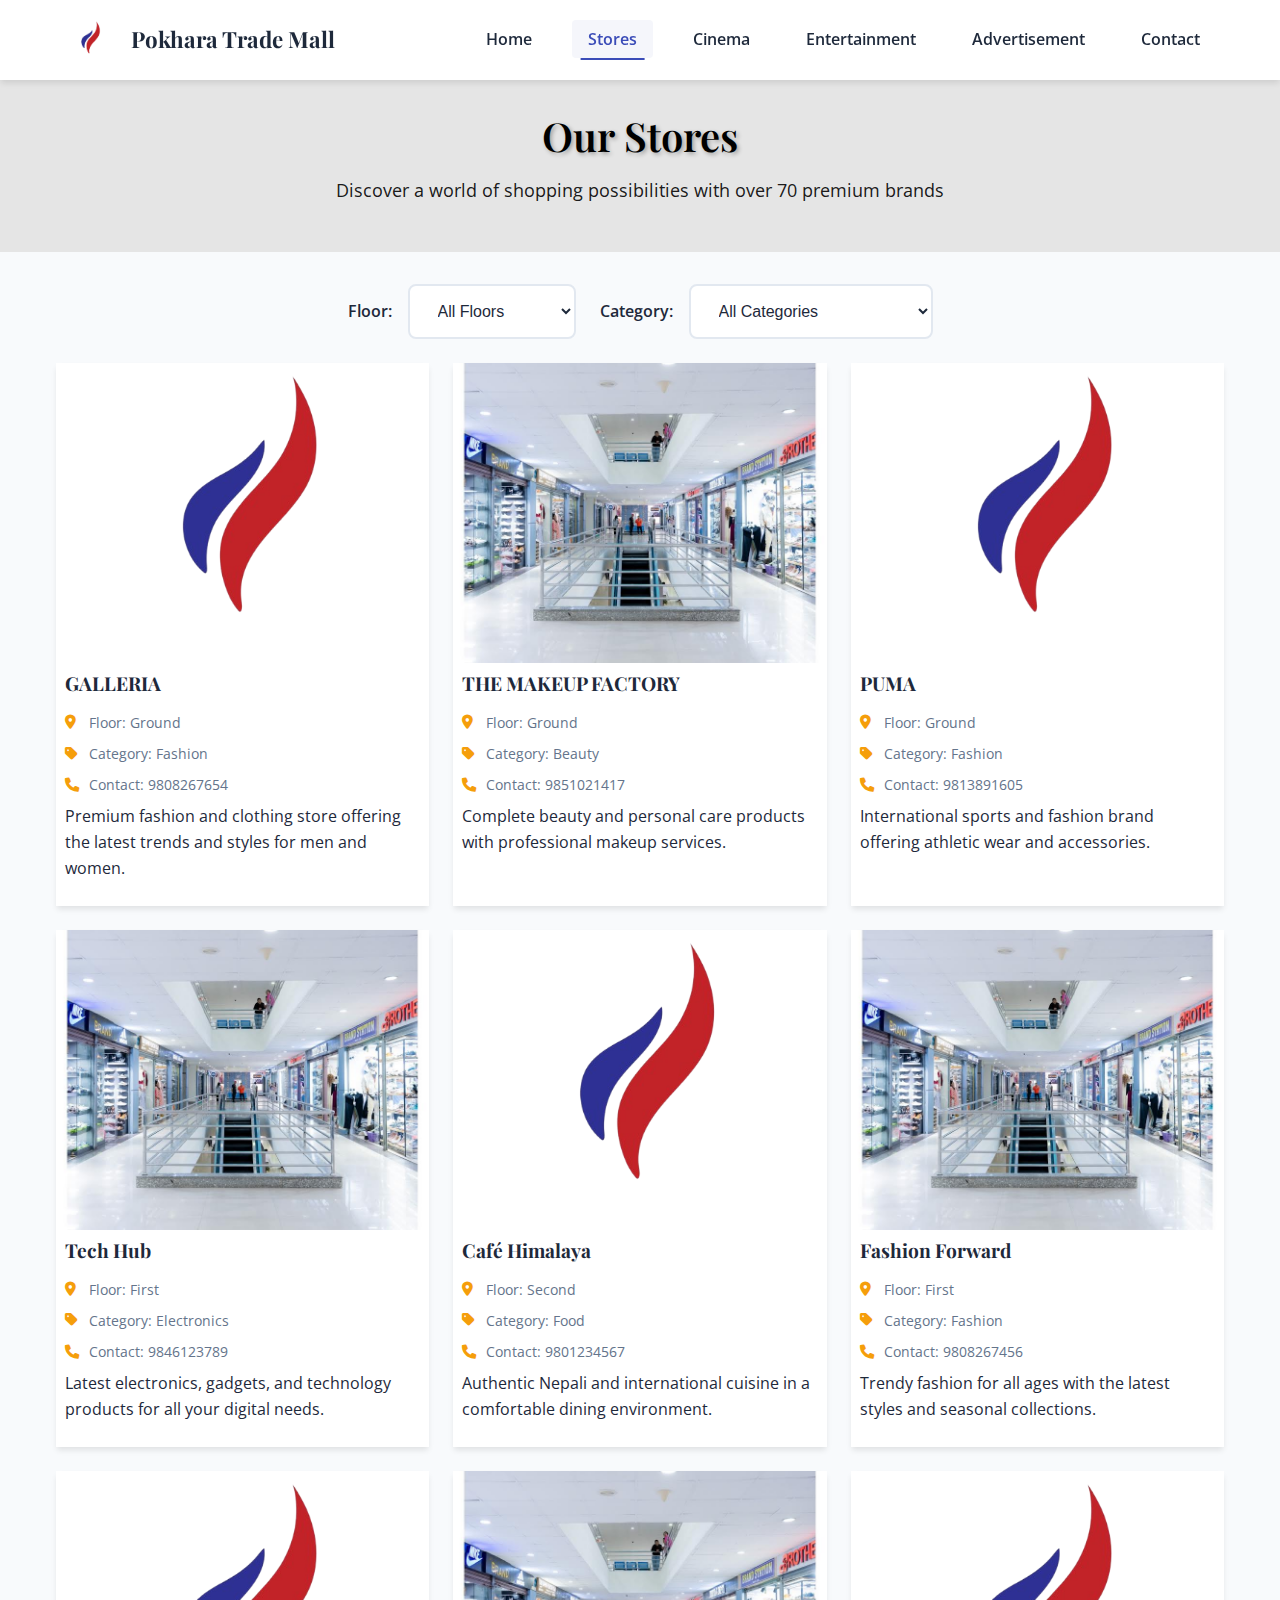
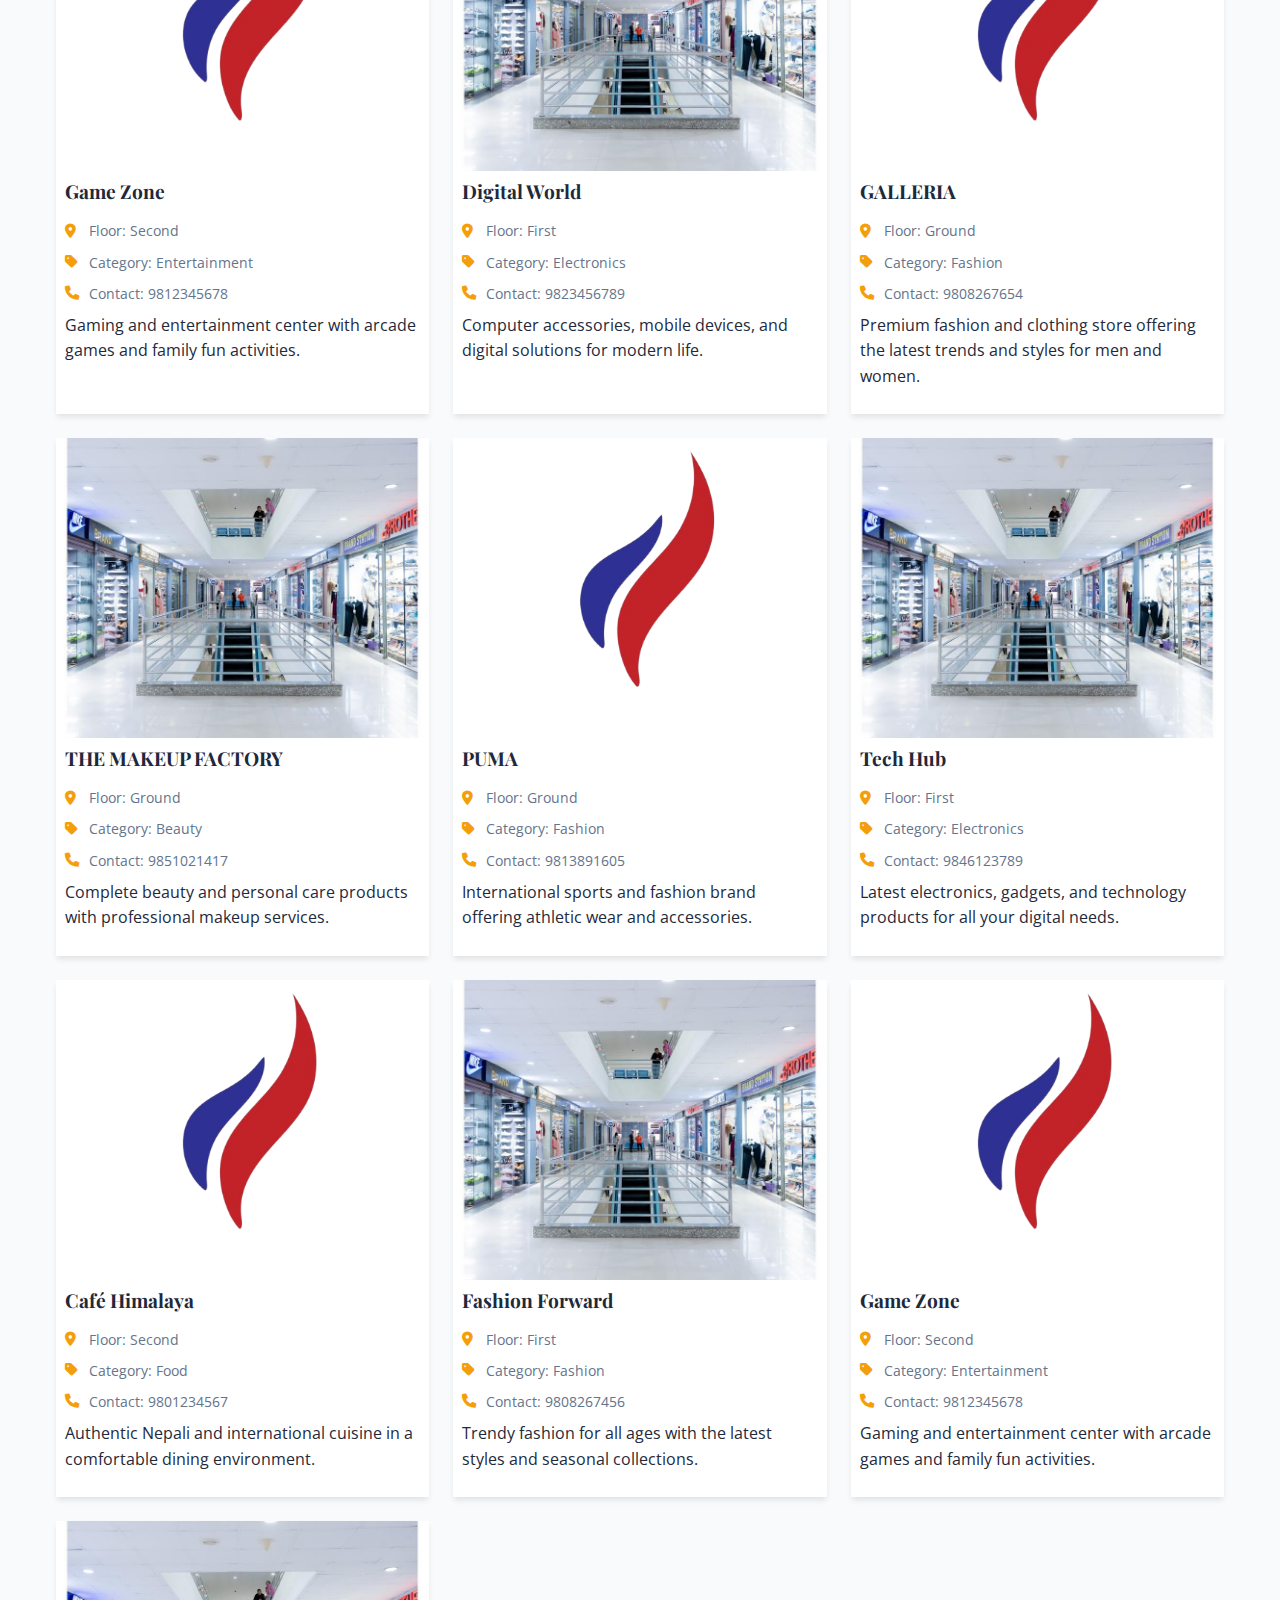
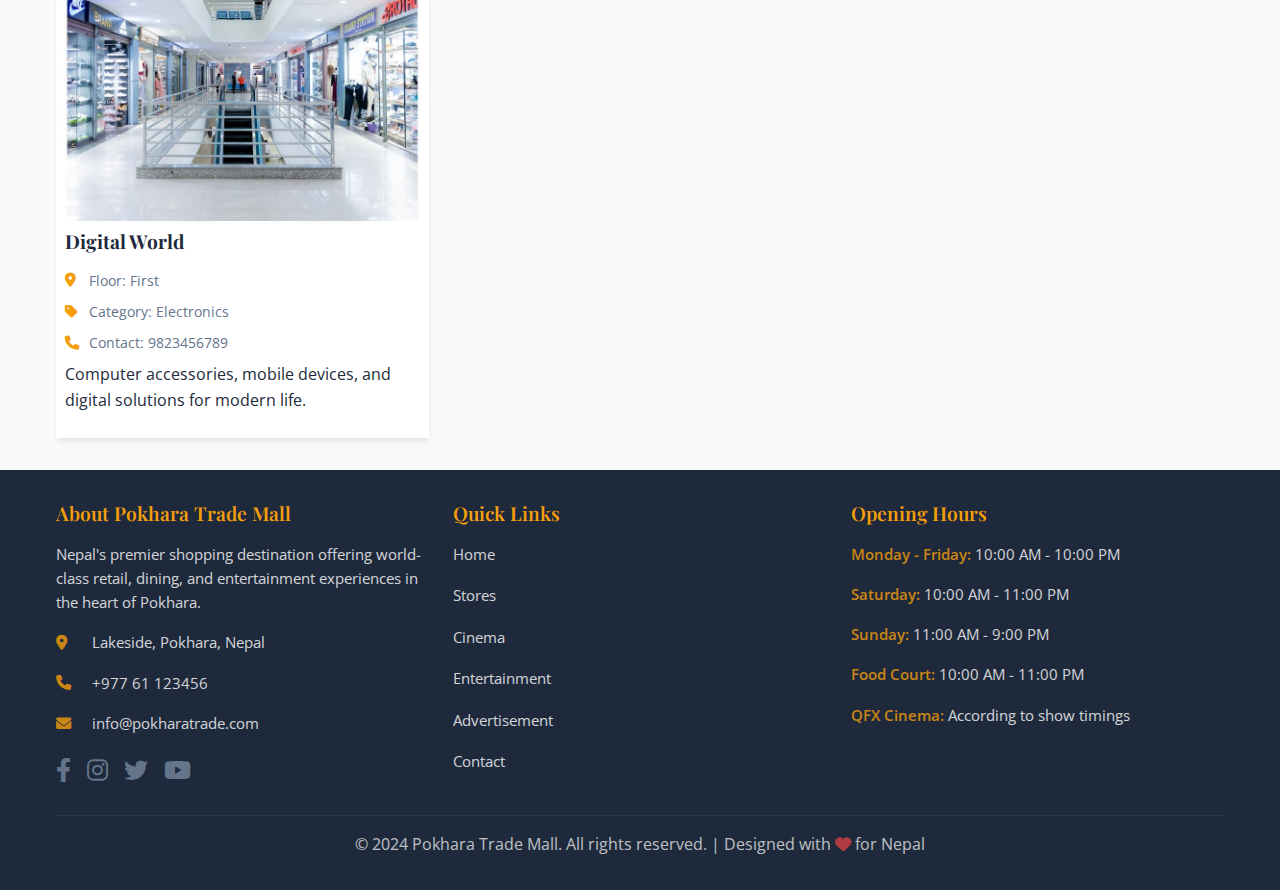
<file: stores.html>
<!DOCTYPE html>
<html lang="en">
<head>
    <meta charset="UTF-8">
    <meta name="viewport" content="width=device-width, initial-scale=1.0">
    <title>Our Stores - Pokhara Trade Mall</title>
    <link rel="stylesheet" href="styles.css">
    <link href="https://fonts.googleapis.com/css2?family=Playfair+Display:wght@400;600;700&family=Open+Sans:wght@300;400;600;700&display=swap" rel="stylesheet">
    <link rel="stylesheet" href="https://cdnjs.cloudflare.com/ajax/libs/font-awesome/6.0.0-beta3/css/all.min.css">
</head>
<body>
    <nav class="navbar" id="navbar">
        <div class="nav-container">
            <a href="index.html" class="nav-logo">
                <img src="logo.jpg" alt="Pokhara Trade Mall Logo" class="logo-img">
                <span class="company-name">Pokhara Trade Mall</span>
            </a>
            <ul class="nav-links" id="navLinks">
                <li><a href="index.html" class="nav-link ">Home</a></li>
                <li><a href="stores.html" class="nav-link active">Stores</a></li>
                <li><a href="cinema.html" class="nav-link">Cinema</a></li>
                <li><a href="entertainment.html" class="nav-link">Entertainment</a></li>
                <li><a href="advertisement.html" class="nav-link">Advertisement</a></li>
                <li><a href="contact.html" class="nav-link">Contact</a></li>
            </ul>
            <input type="checkbox" id="hamburger-toggle" class="hamburger-toggle">
            <label for="hamburger-toggle" class="hamburger">
                <span></span>
                <span></span>
                <span></span>
            </label>
            <ul class="nav-links" id="navMinks">
                <li><a href="index.html" class="nav-link">Home</a></li>
                <li><a href="stores.html" class="nav-link active">Stores</a></li>
                <li><a href="cinema.html" class="nav-link ">Cinema</a></li>
                <li><a href="entertainment.html" class="nav-link">Entertainment</a></li>
                <li><a href="advertisement.html" class="nav-link">Advertisement</a></li>
                <li><a href="contact.html" class="nav-link">Contact</a></li>
                
            </ul>
    </nav>

    <!-- Main Content -->
    <main>
        <div class="page-header">
            <div class="container">
                <h1>Our Stores</h1>
                <p>Discover a world of shopping possibilities with over 70 premium brands</p>
            </div>
        </div>

        <section class="stores-section">
            <div class="container">
                <div class="filters-container">
                    <div class="filter-group">
                        <label for="floor-filter">Floor:</label>
                        <select id="floor-filter" class="filter-select">
                            <option value="all">All Floors</option>
                            <option value="ground">Ground Floor</option>
                            <option value="first">First Floor</option>
                            <option value="second">Second Floor</option>
                        </select>
                    </div>
                    
                    <div class="filter-group">
                        <label for="category-filter">Category:</label>
                        <select id="category-filter" class="filter-select">
                            <option value="all">All Categories</option>
                            <option value="fashion">Fashion & Clothing</option>
                            <option value="electronics">Electronics</option>
                            <option value="food">Food & Beverages</option>
                            <option value="beauty">Beauty & Personal Care</option>
                            <option value="entertainment">Entertainment</option>
                        </select>
                    </div>
                </div>

                <div class="stores-grid" id="storesGrid">
                    <!-- Store cards will be populated by JavaScript -->
                </div>
            </div>
        </section>
    </main>

    <!-- Footer -->
    <footer class="footer">
        <div class="container">
            <div class="footer-content">
                <div class="footer-section about">
                    <h4>About Pokhara Trade Mall</h4>
                    <p>Nepal's premier shopping destination offering world-class retail, dining, and entertainment experiences in the heart of Pokhara.</p>
                    <div class="contact-info">
                        <p><i class="fas fa-map-marker-alt"></i> Lakeside, Pokhara, Nepal</p>
                        <p><i class="fas fa-phone"></i> +977 61 123456</p>
                        <p><i class="fas fa-envelope"></i> info@pokharatrade.com</p>
                    </div>
                    <div class="social-icons">
                        <a href="#"><i class="fab fa-facebook-f"></i></a>
                        <a href="#"><i class="fab fa-instagram"></i></a>
                        <a href="#"><i class="fab fa-twitter"></i></a>
                        <a href="#"><i class="fab fa-youtube"></i></a>
                    </div>
                </div>
                
                <div class="footer-section links">
                    <h4>Quick Links</h4>
                    <ul>
                        <li><a href="index.html">Home</a></li>
                        <li><a href="stores.html">Stores</a></li>
                        <li><a href="cinema.html">Cinema</a></li>
                        <li><a href="entertainment.html">Entertainment</a></li>
                        <li><a href="advertisement.html">Advertisement</a></li>
                        <li><a href="contact.html">Contact</a></li>
                    </ul>
                </div>
                
                <div class="footer-section hours">
                    <h4>Opening Hours</h4>
                    <ul class="hours-list">
                        <li><span>Monday - Friday:</span> 10:00 AM - 10:00 PM</li>
                        <li><span>Saturday:</span> 10:00 AM - 11:00 PM</li>
                        <li><span>Sunday:</span> 11:00 AM - 9:00 PM</li>
                        <li><span>Food Court:</span> 10:00 AM - 11:00 PM</li>
                        <li><span>QFX Cinema:</span> According to show timings</li>
                    </ul>
                </div>
            </div>
            
            <div class="footer-bottom">
                <p>&copy; 2024 Pokhara Trade Mall. All rights reserved. | Designed with <i class="fas fa-heart"></i> for Nepal</p>
            </div>
        </div>
    </footer>

    <script src="script.js"></script>
</body>
</html>
</file>
<file: styles.css>
/* ======= CSS Variables ======= */
:root {
    /* Primary Colors inspired by logo */
    --color-primary: #3B4CB8; /* Blue from logo */
    --color-secondary: #DC2626; /* Red from logo */
    --color-accent: #F59E0B; /* Orange accent */
    --color-qfx: #FF6B35; /* QFX Orange */
    
    /* Neutral Colors */
    --color-white: #ffffff;
    --color-black: #000000;
    --color-gray-light: #f8fafc;
    --color-gray: #e2e8f0;
    --color-gray-dark: #64748b;
    --color-text: #1e293b;
    --color-text-light: #64748b;
    
    /* Stats Colors */
    --color-blue: #3d3bb8;
    --color-darkblue: #1e40af;
    --color-orange: #F59E0B;
    --color-yellow: #fbbf24;
    
    /* Typography */
    --font-primary: 'Open Sans', sans-serif;
    --font-secondary: 'Playfair Display', serif;
    
    /* Spacing */
    --spacing-xs: 0.25rem;
    --spacing-sm: 0.5rem;
    --spacing-md: 0.75rem;
    --spacing-lg: 1rem;
    --spacing-xl: 1.5rem;
    --spacing-xxl: 2rem;
    
    /* Transitions */
    --transition-fast: 0.2s ease;
    --transition-medium: 0.3s ease;
    --transition-slow: 0.5s ease;
    
    /* Border Radius */
    --border-radius-sm: 0.25rem;
    --border-radius-md: 0.5rem;
    --border-radius-lg: 1rem;
    
    /* Shadows */
    --shadow-sm: 0 1px 2px 0 rgba(0, 0, 0, 0.05);
    --shadow-md: 0 4px 6px -1px rgba(0, 0, 0, 0.1);
    --shadow-lg: 0 10px 15px -3px rgba(0, 0, 0, 0.1);
    --shadow-xl: 0 20px 25px -5px rgba(0, 0, 0, 0.1);
}

/* ======= Reset & Base Styles ======= */
* {
    margin: 0;
    padding: 0;
    box-sizing: border-box;
}

html {
    scroll-behavior: smooth;
    font-size: 16px;
}

body {
    font-family: var(--font-primary);
    line-height: 1.6;
    color: var(--color-text);
    background-color: var(--color-white);
    overflow-x: hidden;
    padding-top: 80px; /* Space for fixed navbar */
}

.container {
    max-width: 1200px;
    margin: 0 auto;
    padding: 0 var(--spacing-lg);
}

/* ======= Typography ======= */
h1, h2, h3, h4, h5, h6 {
    font-family: var(--font-secondary);
    font-weight: 600;
    line-height: 1.2;
    margin-bottom: var(--spacing-lg);
}

h1 { font-size: 2.5rem; }
h2 { font-size: 2rem; }
h3 { font-size: 1.5rem; }
h4 { font-size: 1.25rem; }

p {
    margin-bottom: var(--spacing-lg);
    line-height: 1.6;
    font-size: 1rem;
}

/* ======= Page Transition Animations ======= */
main {
    animation: pageSlideIn 0.6s ease-out;
}

@keyframes pageSlideIn {
    from {
        opacity: 0;
        transform: translateY(30px);
    }
    to {
        opacity: 1;
        transform: translateY(0);
    }
}

/* ======= Page Headers ======= */
.page-header {
    
    padding: var(--spacing-xxl) 0;
    text-align: center;
    color: var(--color-white);
    position: relative;
    overflow: hidden;
}

.page-header::before {
    content: '';
    position: absolute;
    top: 0;
    left: 0;
    right: 0;
    bottom: 0;
    background: rgba(0, 0, 0, 0.1);
    z-index: 1;
}

.page-header .container {
    position: relative;
    z-index: 2;
}

.page-header h1 {
    color: var(--color-black);
    margin-bottom: var(--spacing-lg);
    text-shadow: 2px 2px 4px rgba(0,0,0,0.3);
    animation: fadeInUp 0.8s ease-out 0.2s both;
}

.page-header p {
    color: rgba(0, 0, 0, 0.9);
    font-size: 1.1rem;
    animation: fadeInUp 0.8s ease-out 0.4s both;
}

/* ======= Buttons ======= */
.btn {
    display: inline-block;
    padding: var(--spacing-lg) var(--spacing-xl);
    border-radius: var(--border-radius-md);
    font-weight: 600;
    text-decoration: none;
    text-align: center;
    cursor: pointer;
    transition: all var(--transition-medium);
    border: none;
    font-size: 1rem;
    min-width: 140px;
}

.large-btn {
    padding: var(--spacing-xl) var(--spacing-xxl);
    font-size: 1.1rem;
    min-width: 180px;
}

.btn-primary {
    background: var(--color-primary);
    color: var(--color-white);
    box-shadow: var(--shadow-md);
}

.btn-primary:hover {
    background: #2a3a9a;
    transform: translateY(-2px);
    box-shadow: var(--shadow-lg);
}

.btn-secondary {
    background: transparent;
    color: var(--color-white);
    border: 2px solid var(--color-white);
}

.btn-secondary:hover {
    background: var(--color-primary);
    color: var(--color-white);
    transform: translateY(-2px);
}

/* ======= Navigation - Fixed and Responsive ======= */
.navbar {
    position: fixed;
    top: 0;
    width: 100%;
    background: rgba(255, 255, 255, 0.98);
    backdrop-filter: blur(15px);
    box-shadow: var(--shadow-md);
    z-index: 1000;
    transition: all var(--transition-medium);
    height: 80px;
}

.nav-container {
    display: flex;
    justify-content: space-between;
    align-items: center;
    padding: var(--spacing-lg) var(--spacing-xl);
    max-width: 1200px;
    margin: 0 auto;
    height: 100%;
}

.nav-logo {
    display: flex;
    align-items: center;
    gap: var(--spacing-lg);
    text-decoration: none;
    transition: all var(--transition-fast);
    z-index: 1001;
}

.nav-logo:hover {
    transform: scale(1.02);
}

.logo-img {
    height: 50px;
    width: auto;
    transition: all var(--transition-medium);
}

.company-name {
    font-family: var(--font-secondary);
    font-size: 1.4rem;
    font-weight: 700;
    color: var(--color-text);
    /* white-space: nowrap; */
    transition: color var(--transition-fast);
}

.nav-logo:hover .company-name {
    color: var(--color-primary);
}

.nav-links {
    display: flex;
    list-style: none;
    gap: var(--spacing-xl);
    align-items: center;
}

.nav-link {
    color: var(--color-text);
    text-decoration: none;
    font-weight: 600;
    font-size: 1rem;
    position: relative;
    transition: all var(--transition-fast);
    padding: var(--spacing-sm) var(--spacing-lg);
    border-radius: var(--border-radius-sm);
}

.nav-link::after {
    content: '';
    position: absolute;
    bottom: -2px;
    left: 50%;
    width: 0;
    height: 2px;
    background: var(--color-primary);
    transition: all var(--transition-medium);
    transform: translateX(-50%);
}

.nav-link:hover,
.nav-link.active {
    color: var(--color-primary);
    background: rgba(59, 76, 184, 0.05);
}

.nav-link:hover::after,
.nav-link.active::after {
    width: 80%;
}

/* ======= CSS-Only Hamburger Menu ======= */
.hamburger-toggle {
    display: none;
}

.hamburger {
    display: none;
    flex-direction: column;
    cursor: pointer;
    gap: 4px;
    padding: var(--spacing-sm);
    z-index: 1001;
}

.hamburger span {
    width: 25px;
    height: 3px;
    background: var(--color-text);
    transition: all var(--transition-medium);
    border-radius: 2px;
}

/* ======= Hero Section ======= */
.hero-section {
    position: relative;
    height: calc(99vh - 80px);
    overflow: hidden;
    display: flex;
    align-items: center;
    justify-content: center;
}

.hero-bg {
    position: absolute;
    top: 0;
    left: 0;
    width: 100%;
    height: 100%;
    z-index: 1;
    pointer-events: none;
}

.hero-image {
    width: 100%;
    height: 100%;
    object-fit: cover;
    pointer-events: none;
}

.hero-overlay {
    position: absolute;
    top: 0;
    left: 0;
    width: 100%;
    height: 100%;
    background: rgba(31, 32, 39, 0.75);
    display: flex;
    align-items: center;
    justify-content: center;
    z-index: 2;
    pointer-events: none;
}

.hero-content {
    text-align: center;
    color: var(--color-white);
    max-width: 800px;
    padding: var(--spacing-xl);
    position: relative;
    z-index: 3;
    pointer-events: auto;
    user-select: text;
}

.hero-title {
    font-size: 3rem;
    margin-bottom: var(--spacing-lg);
    text-shadow: 2px 2px 4px rgba(0,0,0,0.3);
    animation: fadeInUp 1s ease-out 0.3s both;
    user-select: text;
}

.hero-description {
    font-size: 1.2rem;
    margin-bottom: var(--spacing-xl);
    line-height: 1.6;
    text-shadow: 1px 1px 2px rgba(0,0,0,0.3);
    animation: fadeInUp 1s ease-out 0.6s both;
    user-select: text;
}

.hero-buttons {
    display: flex;
    gap: var(--spacing-lg);
    justify-content: center;
    flex-wrap: wrap;
    animation: fadeInUp 1s ease-out 0.9s both;
}

/* ======= Navigation Info Section ======= */
.nav-info-section {
    padding: var(--spacing-xxl) 0;
    background: var(--color-white);
}

.nav-info-grid {
    display: grid;
    grid-template-columns: repeat(auto-fit, minmax(300px, 1fr));
    gap: var(--spacing-xl);
}

.nav-info-card {
    background: var(--color-white);
    padding: var(--spacing-xl);
    border-radius: var(--border-radius-lg);
    box-shadow: var(--shadow-md);
    text-align: center;
    transition: all var(--transition-medium);
    cursor: pointer;
    border: 2px solid transparent;
    animation: fadeInUp 0.6s ease-out both;
}

.nav-info-card:nth-child(1) { animation-delay: 0.1s; }
.nav-info-card:nth-child(2) { animation-delay: 0.2s; }
.nav-info-card:nth-child(3) { animation-delay: 0.3s; }
.nav-info-card:nth-child(4) { animation-delay: 0.4s; }
.nav-info-card:nth-child(5) { animation-delay: 0.5s; }
.nav-info-card:nth-child(6) { animation-delay: 0.6s; }

.nav-info-card:hover {
    transform: translateY(-3px);
    box-shadow: var(--shadow-xl);
    border-color: var(--color-primary);
}

.nav-info-icon {
    width: 60px;
    height: 60px;
    background: var(--color-primary);
    border-radius: 50%;
    display: flex;
    align-items: center;
    justify-content: center;
    margin: 0 auto var(--spacing-lg);
    transition: all var(--transition-medium);
}

.nav-info-icon.qfx-icon {
    background: var(--color-qfx);
}

.nav-info-card:hover .nav-info-icon {
    transform: scale(1.1);
}

.nav-info-icon i {
    font-size: 1.8rem;
    color: var(--color-white);
}

.nav-info-card h3 {
    font-size: 1.3rem;
    margin-bottom: var(--spacing-lg);
    color: var(--color-text);
}

.nav-info-card p {
    font-size: 0.95rem;
    line-height: 1.5;
    margin-bottom: var(--spacing-lg);
    color: var(--color-text-light);
}

/* ======= Section Headers ======= */
.section-header {
    text-align: center;
    margin-bottom: var(--spacing-xxl);
    animation: fadeInUp 0.8s ease-out both;
}

.section-header h2 {
    position: relative;
    display: inline-block;
    margin-bottom: var(--spacing-lg);
}

.section-header h2::after {
    content: '';
    position: absolute;
    bottom: -8px;
    left: 50%;
    transform: translateX(-50%);
    width: 50px;
    height: 3px;
    background: var(--color-accent);
    border-radius: 2px;
}

.section-header p {
    color: var(--color-text-light);
    font-size: 1.1rem;
}

/* ======= Stats Section ======= */
.stats-section {
    padding: var(--spacing-xxl) 0;
    background: var(--color-gray-light);
}

.stats-container {
    display: grid;
    grid-template-columns: repeat(auto-fit, minmax(250px, 1fr));
    gap: var(--spacing-xl);
}

.stat-box {
    background: var(--color-white);
    padding: var(--spacing-xl);
    border-radius: var(--border-radius-lg);
    text-align: center;
    box-shadow: var(--shadow-lg);
    transition: all var(--transition-medium);
    position: relative;
    overflow: hidden;
    animation: fadeInUp 0.6s ease-out both;
}

.stat-box:nth-child(1) { animation-delay: 0.2s; }
.stat-box:nth-child(2) { animation-delay: 0.4s; }
.stat-box:nth-child(3) { animation-delay: 0.6s; }

.stat-box::before {
    content: '';
    position: absolute;
    top: 0;
    left: 0;
    width: 100%;
    height: 4px;
}

.stat-box.blue::before { background: var(--color-blue); }
.stat-box.darkblue::before { background: var(--color-darkblue); }
.stat-box.orange::before { background: var(--color-orange); }
.stat-box.yellow::before { background: var(--color-yellow); }

.stat-box:hover {
    transform: translateY(-3px);
    box-shadow: var(--shadow-xl);
}

.stat-icon {
    font-size: 2.5rem;
    margin-bottom: var(--spacing-lg);
}

.stat-box.blue .stat-icon { color: var(--color-blue); }
.stat-box.darkblue .stat-icon { color: var(--color-darkblue); }
.stat-box.orange .stat-icon { color: var(--color-orange); }
.stat-box.yellow .stat-icon { color: var(--color-yellow); }

.stat-number {
    font-size: 2.5rem;
    font-weight: 700;
    margin-bottom: var(--spacing-sm);
    color: var(--color-text);
    font-family: var(--font-secondary);
}

.stat-label {
    font-size: 1rem;
    color: var(--color-text-light);
    font-weight: 600;
}

/* ======= Stores Section ======= */
.stores-section {
    padding: var(--spacing-xxl) 0;
    background: var(--color-gray-light);
}

.filters-container {
    display: flex;
    justify-content: center;
    gap: var(--spacing-xl);
    margin-bottom: var(--spacing-xl);
    flex-wrap: wrap;
    animation: fadeInUp 0.6s ease-out 0.2s both;
}

.filter-group {
    display: flex;
    align-items: center;
    gap: var(--spacing-lg);
}

.filter-group label {
    font-weight: 600;
    color: var(--color-text);
    font-size: 1rem;
}

.filter-select {
    padding: var(--spacing-lg) var(--spacing-xl);
    border: 2px solid var(--color-gray);
    border-radius: var(--border-radius-md);
    background: var(--color-white);
    color: var(--color-text);
    font-size: 1rem;
    cursor: pointer;
    transition: border-color var(--transition-fast);
    min-width: 160px;
}

.filter-select:focus {
    outline: none;
    border-color: var(--color-primary);
}

.stores-grid {
    display: grid;
    grid-template-columns: repeat(auto-fit, minmax(320px, 1fr));
    gap: var(--spacing-xl);
    animation: fadeInUp 0.8s ease-out 0.4s both;
}

.store-card {
    background: var(--color-white);
    /* border-radius: var(--border-radius-lg); */
    overflow: hidden;
    box-shadow: var(--shadow-md);
    transition: all var(--transition-medium);
}

.store-card:hover {
    transform: translateY(-5px);
    box-shadow: var(--shadow-xl);
}

.store-image-container {
    position: relative;
    height: 300px;
    overflow: hidden;
}

.store-image {
    width: 100%;
    height: 100%;
    object-fit: cover;
    transition: transform var(--transition-slow);
}

.store-card:hover .store-image {
    transform: scale(1.05);
}

.store-overlay {
    position: absolute;
    top: 0;
    left: 0;
    width: 100%; 
    height: 100%;
    background: rgba(59, 76, 184, 0.8);
    display: flex;
    align-items: center;
    justify-content: center;
    opacity: 0;
    transition: opacity var(--transition-medium);
}

.store-card:hover .store-overlay {
    opacity: 1;
}

.store-details {
    padding: 9px;
}

.store-name {
    font-size: 1.2rem;
    font-weight: 700;
    margin-bottom: var(--spacing-lg);
    color: var(--color-text);
}

.store-info {
    display: flex;
    align-items: center;
    gap: var(--spacing-sm);
    margin-bottom: var(--spacing-sm);
    color: var(--color-text-light);
    font-size: 0.9rem;
}


.store-info i {
    color: var(--color-accent);
    width: 16px;
}

/* ======= QFX Section ======= */
.qfx-section {
    padding: var(--spacing-xxl) 0;
    background: var(--color-qfx);
    color: var(--color-white);
}

.qfx-content {
    text-align: center;
    animation: fadeInUp 0.8s ease-out both;
}

.qfx-title {
    font-size: 2.5rem;
    font-weight: 700;
    margin-bottom: var(--spacing-sm);
    text-shadow: 2px 2px 4px rgba(0,0,0,0.3);
    letter-spacing: 2px;
}

.qfx-subtitle {
    font-size: 1.2rem;
    margin-bottom: var(--spacing-xxl);
    opacity: 0.9;
}

.qfx-compact-info {
    margin-bottom: var(--spacing-xxl);
}

.qfx-features h3 {
    font-size: 1.5rem;
    margin-bottom: var(--spacing-xl);
    text-align: center;
}

.features-grid {
    display: grid;
    grid-template-columns: repeat(auto-fit, minmax(200px, 1fr));
    gap: var(--spacing-lg);
    max-width: 800px;
    margin: 0 auto;
}

.feature-item {
    display: flex;
    align-items: center;
    gap: var(--spacing-lg);
    background: rgba(255, 255, 255, 0.1);
    padding: var(--spacing-lg);
    border-radius: var(--border-radius-md);
    transition: all var(--transition-medium);
    animation: fadeInUp 0.6s ease-out both;
}

.feature-item:nth-child(1) { animation-delay: 0.1s; }
.feature-item:nth-child(2) { animation-delay: 0.2s; }
.feature-item:nth-child(3) { animation-delay: 0.3s; }
.feature-item:nth-child(4) { animation-delay: 0.4s; }
.feature-item:nth-child(5) { animation-delay: 0.5s; }
.feature-item:nth-child(6) { animation-delay: 0.6s; }

.feature-item:hover {
    background: rgba(255, 255, 255, 0.15);
    transform: translateY(-2px);
}

.feature-item i {
    color: #4ade80;
    font-size: 1.2rem;
    width: 20px;
    text-align: center;
}

.feature-item span {
    font-size: 1rem;
    font-weight: 500;
}

.qfx-buttons {
    display: flex;
    gap: var(--spacing-lg);
    justify-content: center;
    flex-wrap: wrap;
    animation: fadeInUp 0.8s ease-out 0.6s both;
}

/* ======= Entertainment Section ======= */
.entertainment-section {
    padding: var(--spacing-xxl) 0;
    background: var(--color-gray-light);
}

.entertainment-grid {
    display: grid;
    grid-template-columns: repeat(4, 1fr);
    gap: 0;
    border-radius: var(--border-radius-lg);
    overflow: hidden;
    box-shadow: var(--shadow-xl);
    animation: fadeInUp 0.8s ease-out 0.4s both;
}

.entertainment-item {
    position: relative;
    min-height: 350px;
}

.content-box {
    background: #1f47bd;
    color: var(--color-white);
    padding: var(--spacing-xl);
    display: flex;
    flex-direction: column;
    justify-content: center;
    text-align: center;
    border: 2px solid var(--color-white);
}

.content-box h3 {
    font-size: 1.3rem;
    margin-bottom: var(--spacing-lg);
    text-transform: uppercase;
    letter-spacing: 1px;
}

.content-box p {
    line-height: 1.5;
    opacity: 0.95;
    font-size: 0.9rem;
}

.image-box {
    position: relative;
    overflow: hidden;
}

.image-box img {
    width: 100%;
    height: 100%;
    object-fit: cover;
    transition: transform var(--transition-slow);
}

.entertainment-item:hover .image-box img {
    transform: scale(1.03);
}

.image-caption {
    position: absolute;
    bottom: var(--spacing-lg);
    right: var(--spacing-lg);
    background: rgba(0, 0, 0, 0.7);
    color: var(--color-white);
    padding: var(--spacing-sm) var(--spacing-lg);
    border-radius: var(--border-radius-sm);
    font-size: 0.8rem;
}

/* ======= Advertisement Section ======= */
.advertisement-section {
    padding: var(--spacing-xxl) 0;
}

.ad-intro {
    text-align: center;
    margin-bottom: var(--spacing-xxl);
    animation: fadeInUp 0.8s ease-out both;
}

.ad-intro h2 {
    font-size: 1.8rem;
    margin-bottom: var(--spacing-lg);
    color: var(--color-text);
}

.ad-intro p {
    font-size: 1rem;
    color: var(--color-text-light);
    max-width: 600px;
    margin: 0 auto;
}

.ad-options-grid {
    display: grid;
    grid-template-columns: repeat(auto-fit, minmax(280px, 1fr));
    gap: var(--spacing-lg);
    margin-bottom: var(--spacing-xxl);
}

.ad-option {
    background: var(--color-white);
    padding: var(--spacing-lg);
    border-radius: var(--border-radius-lg);
    box-shadow: var(--shadow-md);
    text-align: center;
    transition: all var(--transition-medium);
    border: 2px solid transparent;
    animation: fadeInUp 0.6s ease-out both;
}

.ad-option:nth-child(1) { animation-delay: 0.2s; }
.ad-option:nth-child(2) { animation-delay: 0.3s; }
.ad-option:nth-child(3) { animation-delay: 0.4s; }
.ad-option:nth-child(4) { animation-delay: 0.5s; }

.ad-option:hover {
    transform: translateY(-3px);
    box-shadow: var(--shadow-xl);
    border-color: var(--color-primary);
}

.ad-icon {
    width: 50px;
    height: 50px;
    background: var(--color-primary);
    border-radius: 50%;
    display: flex;
    align-items: center;
    justify-content: center;
    margin: 0 auto var(--spacing-lg);
}

.ad-icon i {
    font-size: 1.5rem;
    color: var(--color-white);
}

.ad-option h3 {
    font-size: 1.2rem;
    margin-bottom: var(--spacing-lg);
    color: var(--color-text);
}

.ad-option p {
    font-size: 0.9rem;
    line-height: 1.4;
    margin-bottom: var(--spacing-lg);
    color: var(--color-text-light);
}

.ad-price {
    font-size: 1rem;
    font-weight: 700;
    color: var(--color-primary);
    background: var(--color-gray-light);
    padding: var(--spacing-lg);
    border-radius: var(--border-radius-md);
}

.ad-contact {
    text-align: center;
    background: var(--color-gray-light);
    padding: var(--spacing-xl);
    border-radius: var(--border-radius-lg);
    animation: fadeInUp 0.8s ease-out 0.6s both;
}

.ad-contact h3 {
    font-size: 1.3rem;
    margin-bottom: var(--spacing-lg);
    color: var(--color-text);
}

#navMinks{
    display: none;
}

.ad-contact p {
    font-size: 1rem;
    margin-bottom: var(--spacing-lg);
    color: var(--color-text-light);
}

.ad-contact-buttons {
    display: flex;
    gap: var(--spacing-lg);
    justify-content: center;
    flex-wrap: wrap;
}

/* ======= Contact Section ======= */
.contact-section {
    padding: var(--spacing-xxl) 0;
}

.contact-content {
    display: grid;
    grid-template-columns: 1fr 1fr;
    gap: var(--spacing-xxl);
}

.contact-info {
    animation: fadeInUp 0.8s ease-out 0.2s both;
}

.contact-form {
    animation: fadeInUp 0.8s ease-out 0.4s both;
}

.contact-info h3 {
    margin-bottom: var(--spacing-xl);
    color: var(--color-text);
    font-size: 1.5rem;
}

.info-item {
    display: flex;
    align-items: flex-start;
    gap: var(--spacing-lg);
    margin-bottom: var(--spacing-xl);
}

.info-item i {
    color: var(--color-primary);
    font-size: 1.3rem;
    margin-top: 0.25rem;
}

.info-item h4 {
    color: var(--color-text);
    margin-bottom: var(--spacing-sm);
    font-size: 1.1rem;
}

.info-item p {
    color: var(--color-text-light);
    margin: 0;
    font-size: 1rem;
}

.social-links {
    margin-top: var(--spacing-xl);
}

.social-icons {
    display: flex;
    gap: var(--spacing-lg);
    margin-top: var(--spacing-lg);
}

.social-icons a {
    color: var(--color-text-light);
    font-size: 1.5rem;
    transition: color var(--transition-fast);
}

.social-icons a:hover {
    color: var(--color-primary);
}

.contact-form h3 {
    margin-bottom: var(--spacing-xl);
    color: var(--color-text);
    font-size: 1.5rem;
}

.form-group {
    margin-bottom: var(--spacing-lg);
}





.form-group input,
.form-group textarea {
    width: 100%;
    padding: var(--spacing-lg);
    border: 2px solid var(--color-gray);
    border-radius: var(--border-radius-md);
    font-size: 1rem;
    transition: border-color var(--transition-fast);
}

.form-group input:focus,
.form-group textarea:focus {
    outline: none;
    border-color: var(--color-primary);
}

.form-group textarea {
    resize: vertical;
    min-height: 120px;
}

/* ======= Footer ======= */
.footer {
    background: var(--color-text);
    color: var(--color-white);
    padding: var(--spacing-xxl) 0 var(--spacing-lg);
}

.footer-content {
    display: grid;
    grid-template-columns: repeat(auto-fit, minmax(250px, 1fr));
    gap: var(--spacing-xl);
    margin-bottom: var(--spacing-xl);
}

.footer-section h4 {
    color: var(--color-accent);
    margin-bottom: var(--spacing-lg);
    font-size: 1.2rem;
}

.footer-section p {
    opacity: 0.8;
    line-height: 1.6;
    font-size: 0.95rem;
}

.contact-info p {
    display: flex;
    align-items: center;
    gap: var(--spacing-lg);
    margin-bottom: var(--spacing-lg);
}

.contact-info i {
    color: var(--color-accent);
    width: 20px;
}

.footer-section.links ul {
    list-style: none;
}

.footer-section.links ul li {
    margin-bottom: var(--spacing-lg);
}

.footer-section.links ul li a {
    color: var(--color-white);
    text-decoration: none;
    opacity: 0.8;
    transition: all var(--transition-fast);
    font-size: 0.95rem;
}

.footer-section.links ul li a:hover {
    opacity: 1;
    color: var(--color-accent);
    padding-left: var(--spacing-sm);
}

.hours-list {
    list-style: none;
}

.hours-list li {
    margin-bottom: var(--spacing-lg);
    opacity: 0.8;
    font-size: 0.95rem;
}

.hours-list li span {
    color: var(--color-accent);
    font-weight: 600;
}

.footer-bottom {
    text-align: center;
    padding-top: var(--spacing-lg);
    border-top: 1px solid rgba(255, 255, 255, 0.1);
    opacity: 0.7;
    font-size: 0.9rem;
}

.footer-bottom i {
    color: #ef4444;
}

/* ======= Animations ======= */
@keyframes fadeInUp {
    from {
        opacity: 0;
        transform: translateY(30px);
    }
    to {
        opacity: 1;
        transform: translateY(0);
    }
}

.animate-fade-in {
    animation: fadeInUp 0.8s ease-out;
}



/* ======= Responsive Design ======= */
@media (max-width: 1024px) {
    .entertainment-grid {
        grid-template-columns: repeat(2, 1fr);
    }
    
    .hero-title {
        font-size: 2.5rem;
    }
    
    .qfx-title {
        font-size: 2rem;
    }
    
    .nav-info-grid {
        grid-template-columns: repeat(auto-fit, minmax(280px, 1fr));
    }
    
    .company-name {
        font-size: 1.2rem;
    }
    
    .features-grid {
        grid-template-columns: repeat(auto-fit, minmax(180px, 1fr));
    }
    
    .stores-grid {
        grid-template-columns: repeat(auto-fit, minmax(280px, 1fr));
    }
    
}

@media (max-width: 768px) {
    html {
        font-size: 15px;
    }
    
    body {
        padding-top: 70px;
    }
    
    .navbar {
        height: 70px;
    }
    
    /* CSS-Only Mobile Menu */
    .hamburger {
        display: flex;
    }

    #navMinks{
        display: flex;
    }
    
    .nav-links {
        position: fixed;
        top: 70px;
        left: -100%;
        width: 100%;
        height: calc(100vh - 70px);
        background: var(--color-white);
        flex-direction: column;
        align-items: center;
        justify-content: flex-start;
        padding-top: var(--spacing-xxl);
        transition: left var(--transition-medium);
        box-shadow: var(--shadow-lg);
    }
    
    .hamburger-toggle:checked + .hamburger + .nav-links {
        left: 0;
    }
    
    .nav-link {
        padding: var(--spacing-lg) var(--spacing-xl);
        margin-bottom: var(--spacing-lg);
        width: 200px;
        text-align: center;
        border-radius: var(--border-radius-md);
    }
    
    .hamburger-toggle:checked ~ .hamburger span:nth-child(1) {
        transform: rotate(45deg) translate(5px, 5px);
    }
    
    .hamburger-toggle:checked ~ .hamburger span:nth-child(2) {
        opacity: 0;
    }
    
    .hamburger-toggle:checked ~ .hamburger span:nth-child(3) {
        transform: rotate(-45deg) translate(7px, -6px);
    }
    
    .hero-section {
        height: calc(75vh - 70px);
    }
    
    .hero-title {
        font-size: 2rem;
    }
    
    .hero-description {
        font-size: 1rem;
    }
    
    .hero-buttons {
        flex-direction: column;
        align-items: center;
    }
    
    .entertainment-grid {
        grid-template-columns: 1fr;
    }
    
    .filters-container {
        flex-direction: column;
        align-items: center;
    }
    
    .qfx-title {
        font-size: 1.8rem;
    }
    
    .contact-content {
        grid-template-columns: 1fr;
        gap: var(--spacing-xl);
    }
    
    .qfx-buttons,
    .ad-contact-buttons {
        flex-direction: column;
        align-items: center;
    }
    
    .nav-info-grid {
        grid-template-columns: 1fr;
    }
    
    .company-name {
        font-size: 1.1rem;
    }
    
    .features-grid {
        grid-template-columns: 1fr;
    }
    
    .stores-grid {
        grid-template-columns: 1fr;
    }
    
    .ad-options-grid {
        grid-template-columns: 1fr;
    }
}

@media (max-width: 480px) {
    .hero-title {
        font-size: 1.8rem;
    }
    
    .section-header h2 {
        font-size: 1.8rem;
    }
    
    .qfx-title {
        font-size: 1.6rem;
    }
    
    .stat-box {
        padding: var(--spacing-lg);
    }
    
    .stat-number {
        font-size: 2rem;
    }
    
    .content-box {
        padding: var(--spacing-lg);
    }
    
    .content-box h3 {
        font-size: 1.1rem;
    }
    
    .nav-container {
        padding: var(--spacing-lg);
    }
    
    .company-name {
        font-size: 1rem;
    }
    
    .nav-info-card {
        padding: var(--spacing-lg);
    }
    
    .nav-info-icon {
        width: 50px;
        height: 50px;
    }
    
    .nav-info-icon i {
        font-size: 1.5rem;
    }
    
    .stores-grid {
        grid-template-columns: 1fr;
        gap: var(--spacing-lg);
    }
    
    .store-card {
        margin: 0 var(--spacing-sm);
    }
}

/* ======= Utility Classes ======= */
.text-center { text-align: center; }
.text-left { text-align: left; }
.text-right { text-align: right; }

.mb-0 { margin-bottom: 0; }
.mb-1 { margin-bottom: var(--spacing-sm); }
.mb-2 { margin-bottom: var(--spacing-md); }
.mb-3 { margin-bottom: var(--spacing-lg); }

.mt-0 { margin-top: 0; }
.mt-1 { margin-top: var(--spacing-sm); }
.mt-2 { margin-top: var(--spacing-md); }
.mt-3 { margin-top: var(--spacing-lg); }
</file>
